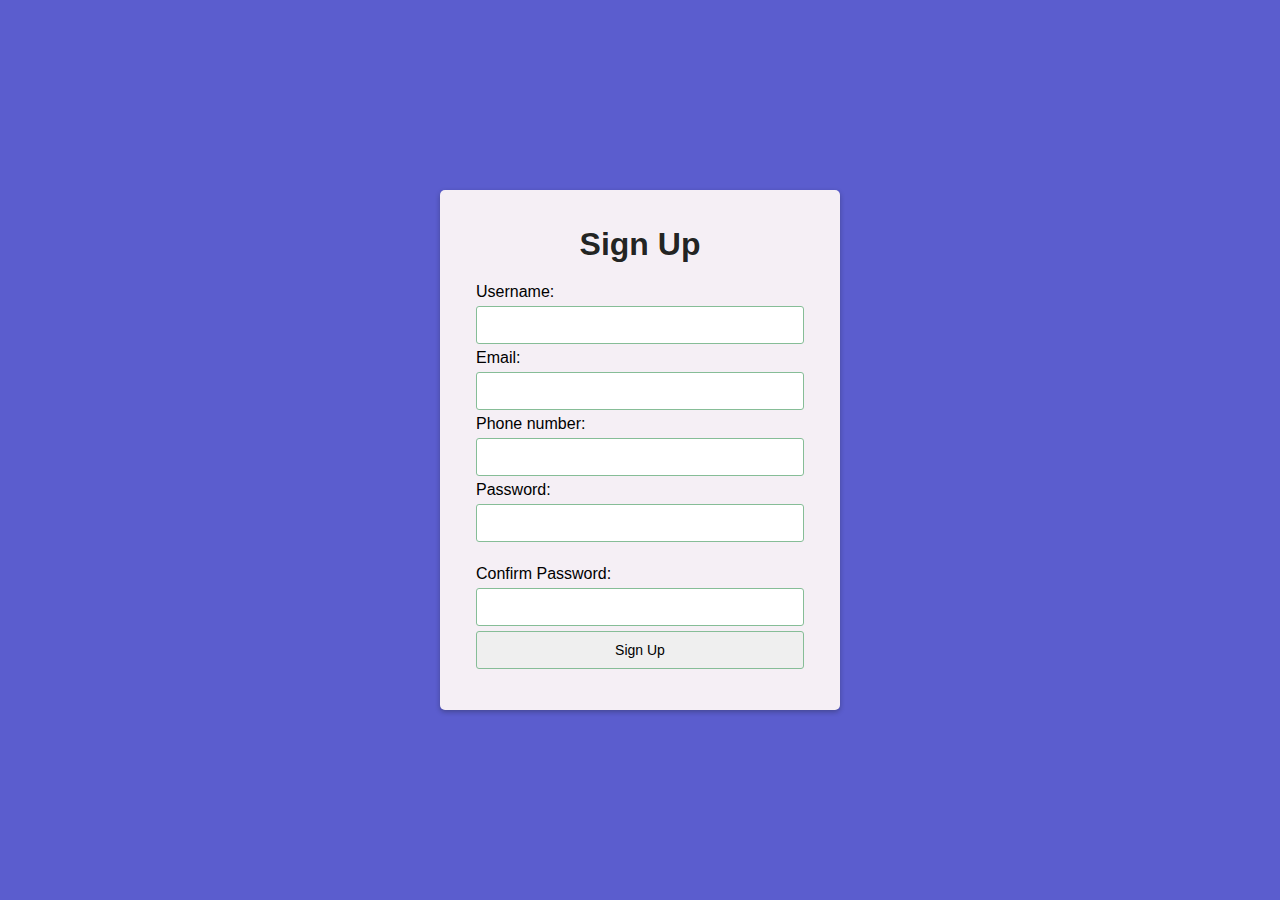
<file: accnt.html>
<!DOCTYPE html>
<html>
<head>
    <title>Sign Up</title>
    <link rel="stylesheet" href="form.css">
   
    <link rel="stylesheet" href="https://cdnjs.cloudflare.com/ajax/libs/font-awesome/5.15.3/css/all.min.css"/>
    
</head>
<body>
    
   
    <div class="container">
        <form  id="signup" class="form" >
            <h1>Sign Up</h1>
            <div class="form-field">
                <label for="username">Username:</label>
                <input type="text" name="username" id="username" autocomplete="off" >
                <small></small>
            </div>

            <div class="form-field">
                <label for="email">Email:</label>
                <input type="text" name="email" id="email" autocomplete="off" >
                <small></small>
            </div>

            <div class="form-field">
                <label for="phone">Phone number:</label>
                <input type="" name="number" id="phone" autocomplete="off">
                <small></small>
            </div>

            <div class="form-field">
                <label for="password">Password:</label>
                <input type="password" name="password" id="password" autocomplete="off" onkeyup="trigger()" >
                <small></small>
            </div>
            <div class="indicator">
                <span class="weak"></span>
                <span class="medium"></span>
                <span class="strong"></span>
             </div>
             <div class="text"></div>
<br>

            <div class="form-field">
                <label for="confirm-password">Confirm Password:</label>
                <input type="password" name="confirm-password" id="confirm-password" autocomplete="off" >
                <small></small>
            </div>

            <div class="form-field">
                <input type="submit" value="Sign Up"  >
            </div>

        </form>
    </div>

<script src="form.js"></script>

</body>
</html>
</file>
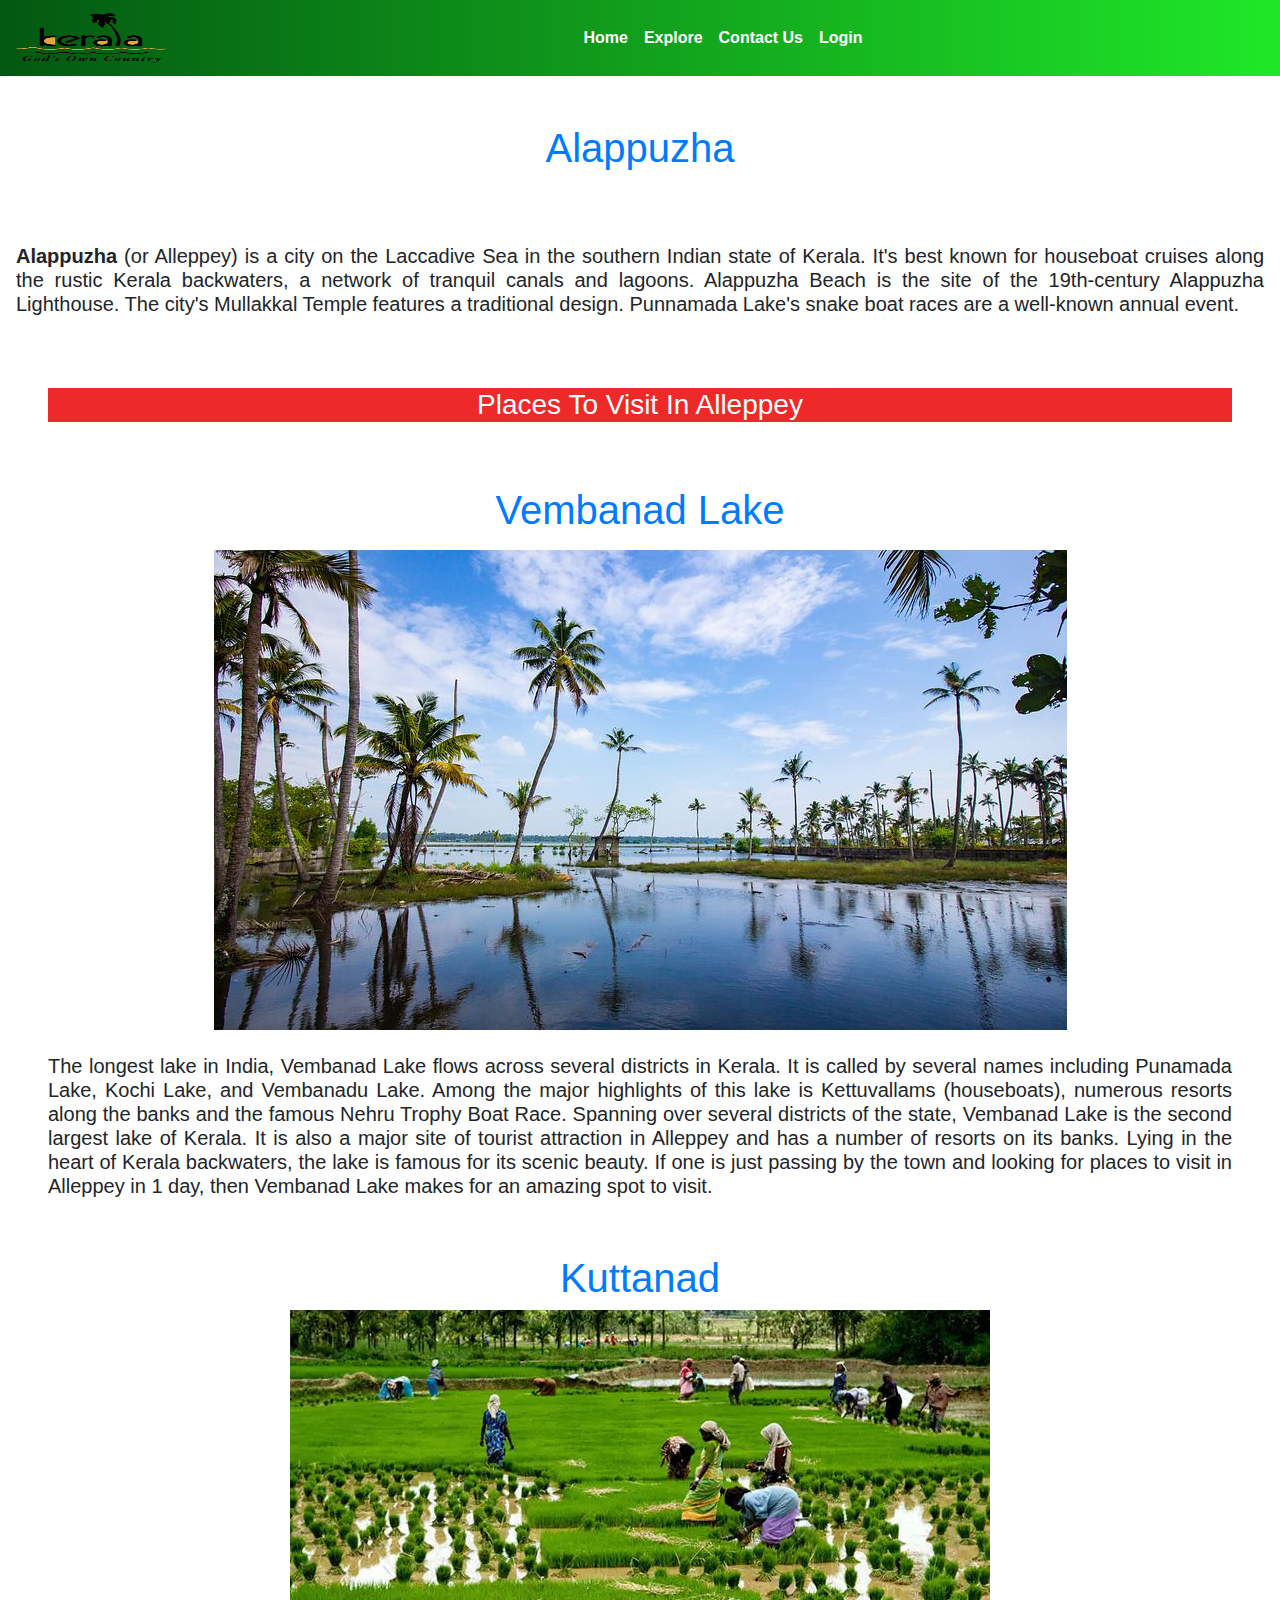
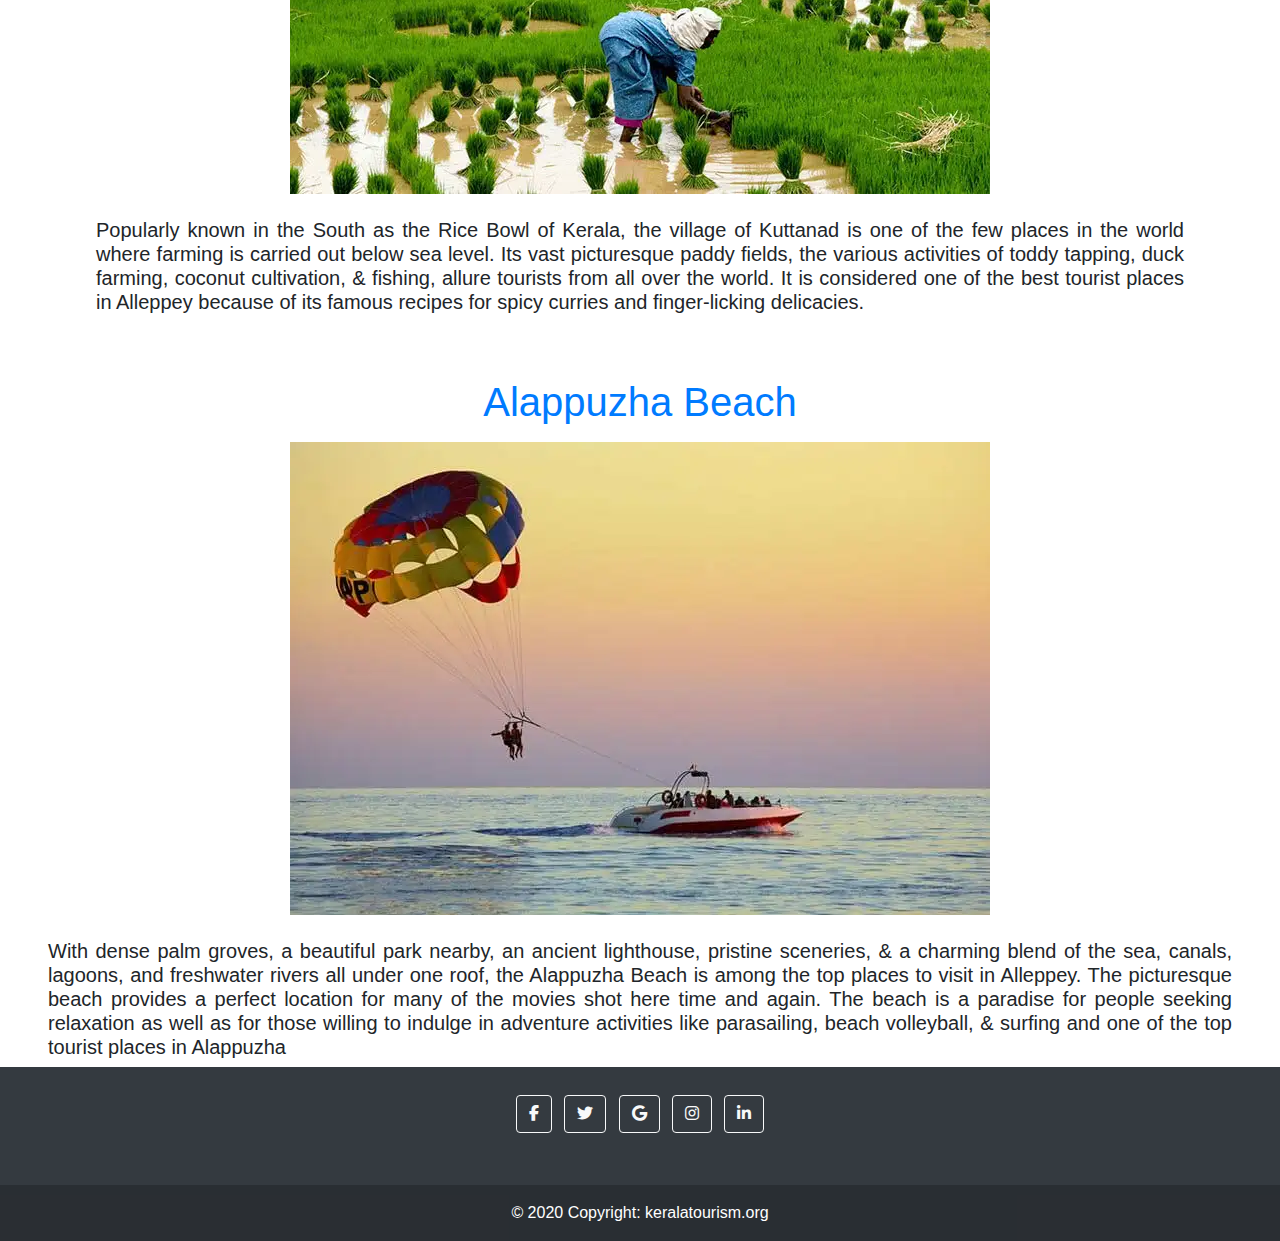
<file: alappy.html>
<!DOCTYPE html>
<html lang="en">
<head>
    <meta charset="UTF-8">
    <meta http-equiv="X-UA-Compatible" content="IE=edge">
    <meta name="viewport" content="width=device-width, initial-scale=1.0">
    <title>Alappuzha</title>
    <link rel="stylesheet" href="https://cdnjs.cloudflare.com/ajax/libs/font-awesome/4.7.0/css/font-awesome.min.css">
  <script src="https://cdn.jsdelivr.net/npm/jquery@3.5.1/dist/jquery.slim.min.js" integrity="sha384-DfXdz2htPH0lsSSs5nCTpuj/zy4C+OGpamoFVy38MVBnE+IbbVYUew+OrCXaRkfj" crossorigin="anonymous"></script>
<script src="https://cdn.jsdelivr.net/npm/popper.js@1.16.1/dist/umd/popper.min.js" integrity="sha384-9/reFTGAW83EW2RDu2S0VKaIzap3H66lZH81PoYlFhbGU+6BZp6G7niu735Sk7lN" crossorigin="anonymous"></script>
<script src="https://cdn.jsdelivr.net/npm/bootstrap@4.6.1/dist/js/bootstrap.min.js" integrity="sha384-VHvPCCyXqtD5DqJeNxl2dtTyhF78xXNXdkwX1CZeRusQfRKp+tA7hAShOK/B/fQ2" crossorigin="anonymous"></script>
  <link rel="stylesheet" href="bootstrap.min.css">
  <link rel="stylesheet" href="style.css">
 <link rel="stylesheet" href=" https://cdnjs.cloudflare.com/ajax/libs/font-awesome/6.1.1/css/all.min.css">
</head>
<body>
    <nav class="navbar  navbar-expand-lg " >
        <a class="navbar-brand" href="#"><img src="clipart3633277.png" width="150px" height="50px" alt=""></a>
        <button class="navbar-toggler" type="button" data-toggle="collapse" data-target="#navbarNavAltMarkup" aria-controls="navbarNavAltMarkup" aria-expanded="true" aria-label="Toggle navigation">
          <span class="navbar-toggler-icon"></span>
        </button>
        <div class="collapse navbar-collapse" id="navbarNavAltMarkup">
          <div class="navbar-nav mx-auto">
            <a class="nav-link active font-weight-bold text-white" href="index.html">Home <span class="sr-only">(current)</span></a>
            <a class="nav-link font-weight-bold text-white" href="ex.html">Explore</a>
            <a class="nav-link  font-weight-bold text-white" href="#cot">Contact Us</a>
            <a class="nav-link  font-weight-bold text-white" href="login.html" >Login</a>
            
  
          </div>
        </div>
        </a>
       
      </nav>
      <div class="p-5">
        <h1 class="text-primary text-center" >
Alappuzha
        </h1>
    </div>
    
    <h5 class="text-justify p-3"><b>Alappuzha </b> (or Alleppey) is a city on the Laccadive Sea in the southern Indian state of Kerala. It's best known for houseboat cruises along the rustic Kerala backwaters, a network of tranquil canals and lagoons. Alappuzha Beach is the site of the 19th-century Alappuzha Lighthouse. The city's Mullakkal Temple features a traditional design. Punnamada Lake's snake boat races are a well-known annual event.
    </h5>
    <div class="p-5">
        <h3 class="text-white text-center" style="background-color: rgb(238, 41, 41);">
            Places To Visit In Alleppey
        </h3>
    </div>
    <div class="p-2">
        <h1 class="text-primary text-center" >
            Vembanad Lake
        </h1>
    </div>
    <img src="river-5953659__480.jpg" class="mx-auto d-block pb-4">
    <h5 class="text-justify pl-5 pr-5">The longest lake in India, Vembanad Lake flows across several districts in Kerala. It is called by several names including Punamada Lake, Kochi Lake, and Vembanadu Lake. Among the major highlights of this lake is Kettuvallams (houseboats), numerous resorts along the banks and the famous Nehru Trophy Boat Race.
        Spanning over several districts of the state, Vembanad Lake is the second largest lake of Kerala. It is also a major site of tourist attraction in Alleppey and has a number of resorts on its banks. Lying in the heart of Kerala backwaters, the lake is famous for its scenic beauty. If one is just passing by the town and looking for places to visit in Alleppey in 1 day, then Vembanad Lake makes for an amazing spot to visit.  </h5>
        <div class="p-5">
            <h1 class="text-primary text-center" >
                Kuttanad     
            </h1>
            <img src="Kuttanad-village-in-alleppey.webp" class="mx-auto d-block pb-4">
            <h5 class="text-justify pl-5 pr-5">
                Popularly known in the South as the Rice Bowl of Kerala, the village of Kuttanad is one of the few places in the world where farming is carried out below sea level. Its vast picturesque paddy fields, the various activities of toddy tapping, duck farming, coconut cultivation, & fishing, allure tourists from all over the world. It is considered one of the best tourist places in Alleppey because of its famous recipes for spicy curries and finger-licking delicacies.
            </h5>   
        </div>

        <div class="p-2">
            <h1 class="text-primary text-center" >
                Alappuzha Beach
            </h1>
        </div>   
        <img src="alappuzha-beach-in-alleppey.webp" class="mx-auto d-block pb-4"> 
        <h5 class="text-justify pl-5 pr-5">
            With dense palm groves, a beautiful park nearby, an ancient lighthouse, pristine sceneries, & a charming blend of the sea, canals, lagoons, and freshwater rivers all under one roof, the Alappuzha Beach is among the top places to visit in Alleppey. The picturesque beach provides a perfect location for many of the movies shot here time and again. The beach is a paradise for people seeking relaxation as well as for those willing to indulge in adventure activities like parasailing, beach volleyball, & surfing and one of the top tourist places in Alappuzha
        </h5> 
    </body>
    <footer class="bg-dark text-center text-white" id="cot">
        <!-- Grid container -->
        <div class="container p-4 pb-0">
          <!-- Section: Social media -->
          <section class="mb-4">
            <!-- Facebook -->
            <a class="btn btn-outline-light btn-floating m-1" href="#!" role="button"
              ><i class="fab fa-facebook-f"></i
            ></a>
      
            <!-- Twitter -->
            <a class="btn btn-outline-light btn-floating m-1" href="#!" role="button"
              ><i class="fab fa-twitter"></i
            ></a>
      
            <!-- Google -->
            <a class="btn btn-outline-light btn-floating m-1" href="#!" role="button"
              ><i class="fab fa-google"></i
            ></a>
      
            <!-- Instagram -->
            <a class="btn btn-outline-light btn-floating m-1" href="#!" role="button"
              ><i class="fab fa-instagram"></i
            ></a>
      
            <!-- Linkedin -->
            <a class="btn btn-outline-light btn-floating m-1" href="#!" role="button"
              ><i class="fab fa-linkedin-in"></i
            ></a>
      
          
           
          </section>
          <!-- Section: Social media -->
        </div>
        <!-- Grid container -->
      
        <!-- Copyright -->
        <div class="text-center p-3" style="background-color: rgba(0, 0, 0, 0.2);">
          © 2020 Copyright:
          <a class="text-white" href="#">keralatourism.org</a>
        </div>
        <!-- Copyright -->
      </footer>
</html>
</file>
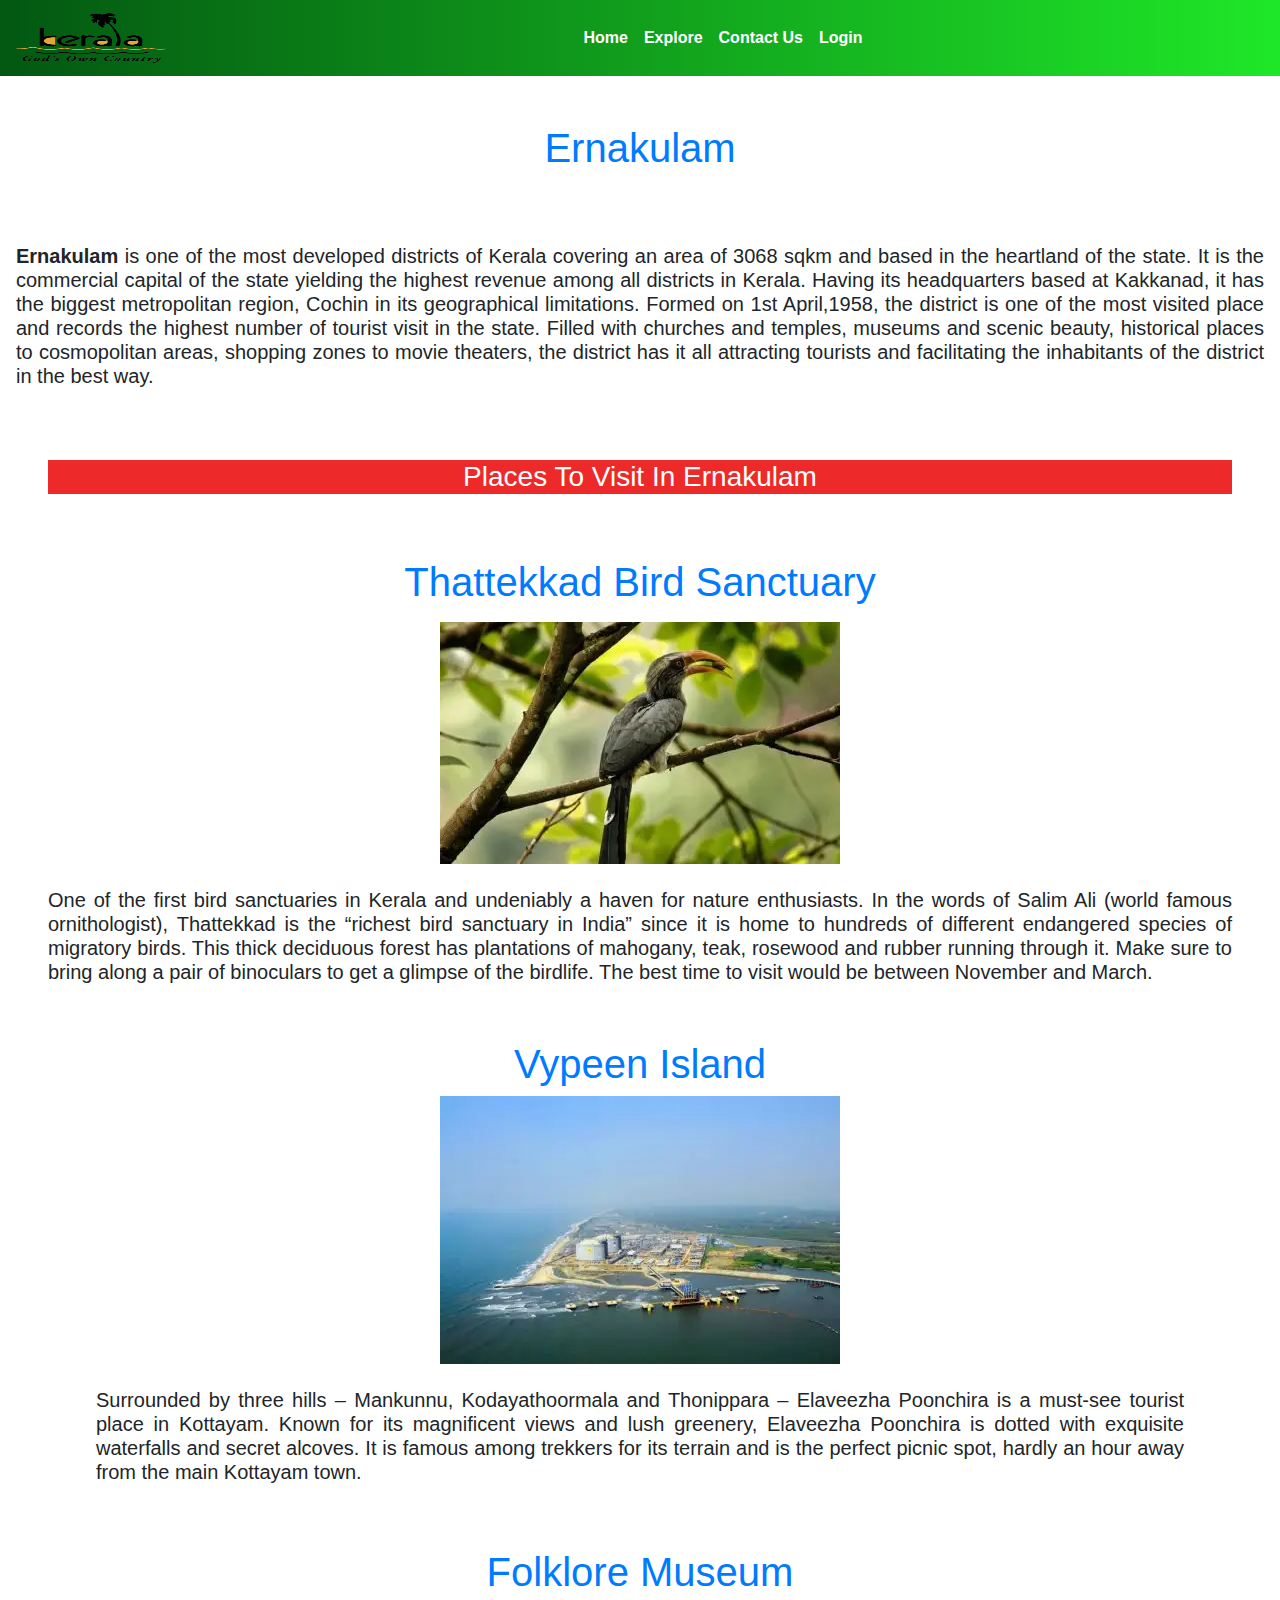
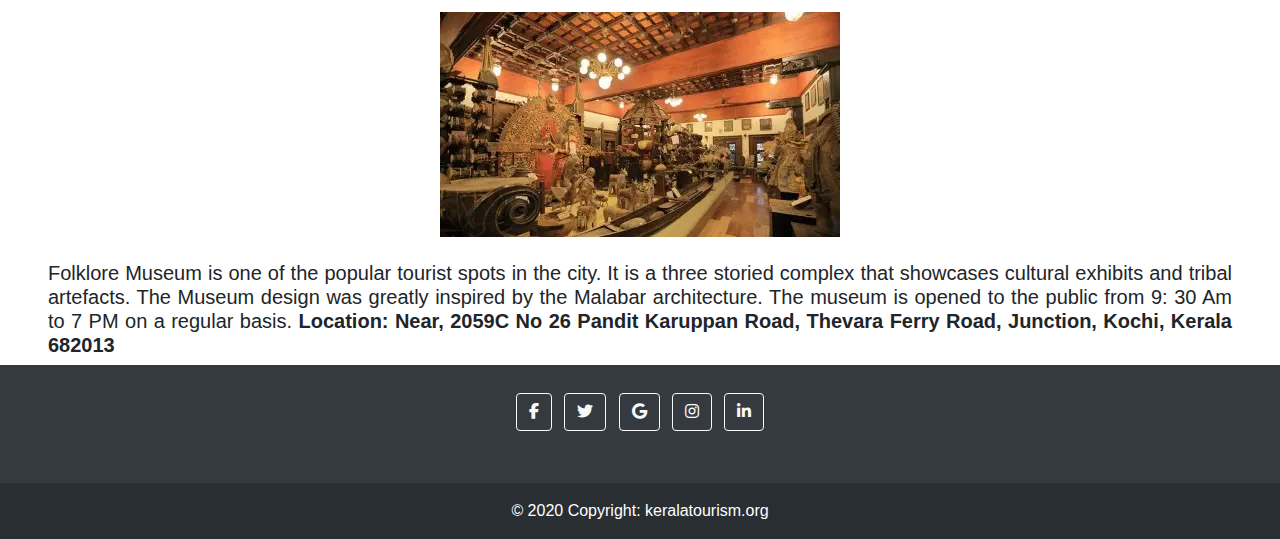
<file: ekm.html>
<!DOCTYPE html>
<html lang="en">
<head>
    <meta charset="UTF-8">
    <meta http-equiv="X-UA-Compatible" content="IE=edge">
    <meta name="viewport" content="width=device-width, initial-scale=1.0">
    <title>Kerala Tourism</title>
    <link rel="stylesheet" href="https://cdnjs.cloudflare.com/ajax/libs/font-awesome/4.7.0/css/font-awesome.min.css">
  <script src="https://cdn.jsdelivr.net/npm/jquery@3.5.1/dist/jquery.slim.min.js" integrity="sha384-DfXdz2htPH0lsSSs5nCTpuj/zy4C+OGpamoFVy38MVBnE+IbbVYUew+OrCXaRkfj" crossorigin="anonymous"></script>
<script src="https://cdn.jsdelivr.net/npm/popper.js@1.16.1/dist/umd/popper.min.js" integrity="sha384-9/reFTGAW83EW2RDu2S0VKaIzap3H66lZH81PoYlFhbGU+6BZp6G7niu735Sk7lN" crossorigin="anonymous"></script>
<script src="https://cdn.jsdelivr.net/npm/bootstrap@4.6.1/dist/js/bootstrap.min.js" integrity="sha384-VHvPCCyXqtD5DqJeNxl2dtTyhF78xXNXdkwX1CZeRusQfRKp+tA7hAShOK/B/fQ2" crossorigin="anonymous"></script>
  <link rel="stylesheet" href="bootstrap.min.css">
  <link rel="stylesheet" href="style.css">
 <link rel="stylesheet" href=" https://cdnjs.cloudflare.com/ajax/libs/font-awesome/6.1.1/css/all.min.css">
</head>
<body>
    <nav class="navbar  navbar-expand-lg " >
        <a class="navbar-brand" href="#"><img src="clipart3633277.png" width="150px" height="50px" alt=""></a>
        <button class="navbar-toggler" type="button" data-toggle="collapse" data-target="#navbarNavAltMarkup" aria-controls="navbarNavAltMarkup" aria-expanded="true" aria-label="Toggle navigation">
          <span class="navbar-toggler-icon"></span>
        </button>
        <div class="collapse navbar-collapse" id="navbarNavAltMarkup">
          <div class="navbar-nav mx-auto">
            <a class="nav-link active font-weight-bold text-white" href="index.html">Home <span class="sr-only">(current)</span></a>
            <a class="nav-link font-weight-bold text-white" href="ex.html">Explore</a>
            <a class="nav-link  font-weight-bold text-white" href="#cot">Contact Us</a>
            <a class="nav-link  font-weight-bold text-white" href="login.html" >Login</a>
            
  
          </div>
        </div>
        </a>
       
      </nav>
      <div class="p-5">
        <h1 class="text-primary text-center" >
            Ernakulam
        </h1>
    </div>
    
    <h5 class="text-justify p-3"> <b>Ernakulam </b> is one of the most developed districts of Kerala covering an area of 3068 sqkm and based in the heartland of the state. It is the commercial capital of the state yielding the highest revenue among all districts in Kerala. Having its headquarters based at Kakkanad, it has the biggest metropolitan region, Cochin in its geographical limitations. Formed on 1st April,1958, the district is one of the most visited place and records the highest number of tourist visit in the state. Filled with churches and temples, museums and scenic beauty, historical places to cosmopolitan areas, shopping zones to movie theaters, the district has it all attracting tourists and facilitating the inhabitants of the district in the best way.
    </h5>
    <div class="p-5">
        <h3 class="text-white text-center" style="background-color: rgb(238, 41, 41);">
            Places To Visit In  Ernakulam
        </h3>
    </div>
    <div class="p-2">
        <h1 class="text-primary text-center" >
            Thattekkad Bird Sanctuary
        </h1>
    </div>
    <img src="Thattekkad-Bird-Sanctuary-kb6592-400x242.webp" class="mx-auto d-block pb-4">
    <h5 class="text-justify pl-5 pr-5">  One of the first bird sanctuaries in Kerala and undeniably a haven for nature enthusiasts. In the words of Salim Ali (world famous ornithologist), Thattekkad is the “richest bird sanctuary in India” since it is home to hundreds of different endangered species of migratory birds. This thick deciduous forest has plantations of mahogany, teak, rosewood and rubber running through it. Make sure to bring along a pair of binoculars to get a glimpse of the birdlife. The best time to visit would be between November and March. </h5>
        <div class="p-5">
            <h1 class="text-primary text-center" >
                Vypeen Island    
            </h1>
            <img src="Vypeen-Island-kb6592-400x268.webp" class="mx-auto d-block pb-4">
            <h5 class="text-justify pl-5 pr-5">
                Surrounded by three hills – Mankunnu, Kodayathoormala and Thonippara – Elaveezha Poonchira is a must-see tourist place in Kottayam. Known for its magnificent views and lush greenery, Elaveezha Poonchira is dotted with exquisite waterfalls and secret alcoves. It is famous among trekkers for its terrain and is the perfect picnic spot, hardly an hour away from the main Kottayam town.
            </h5>   
        </div>

        <div class="p-2">
            <h1 class="text-primary text-center" >
                Folklore Museum
            </h1>
        </div>   
        <img src="Folklore-Museum-kb6592-400x225.webp" class="mx-auto d-block pb-4"> 
        <h5 class="text-justify pl-5 pr-5">
            Folklore Museum is one of the popular tourist spots in the city. It is a three storied complex that showcases cultural exhibits and tribal artefacts. The Museum design was greatly inspired by the Malabar architecture. The museum is opened to the public from 9: 30 Am to 7 PM on a regular basis.<b> Location: Near, 2059C No 26 Pandit Karuppan Road, Thevara Ferry Road, Junction, Kochi, Kerala 682013 </b>
        </h5> 
    </body>
    <footer class="bg-dark text-center text-white" id="cot">
        <!-- Grid container -->
        <div class="container p-4 pb-0">
          <!-- Section: Social media -->
          <section class="mb-4">
            <!-- Facebook -->
            <a class="btn btn-outline-light btn-floating m-1" href="#!" role="button"
              ><i class="fab fa-facebook-f"></i
            ></a>
      
            <!-- Twitter -->
            <a class="btn btn-outline-light btn-floating m-1" href="#!" role="button"
              ><i class="fab fa-twitter"></i
            ></a>
      
            <!-- Google -->
            <a class="btn btn-outline-light btn-floating m-1" href="#!" role="button"
              ><i class="fab fa-google"></i
            ></a>
      
            <!-- Instagram -->
            <a class="btn btn-outline-light btn-floating m-1" href="#!" role="button"
              ><i class="fab fa-instagram"></i
            ></a>
      
            <!-- Linkedin -->
            <a class="btn btn-outline-light btn-floating m-1" href="#!" role="button"
              ><i class="fab fa-linkedin-in"></i
            ></a>
      
          
           
          </section>
          <!-- Section: Social media -->
        </div>
        <!-- Grid container -->
      
        <!-- Copyright -->
        <div class="text-center p-3" style="background-color: rgba(0, 0, 0, 0.2);">
          © 2020 Copyright:
          <a class="text-white" href="#">keralatourism.org</a>
        </div>
        <!-- Copyright -->
      </footer>
</html>
</file>
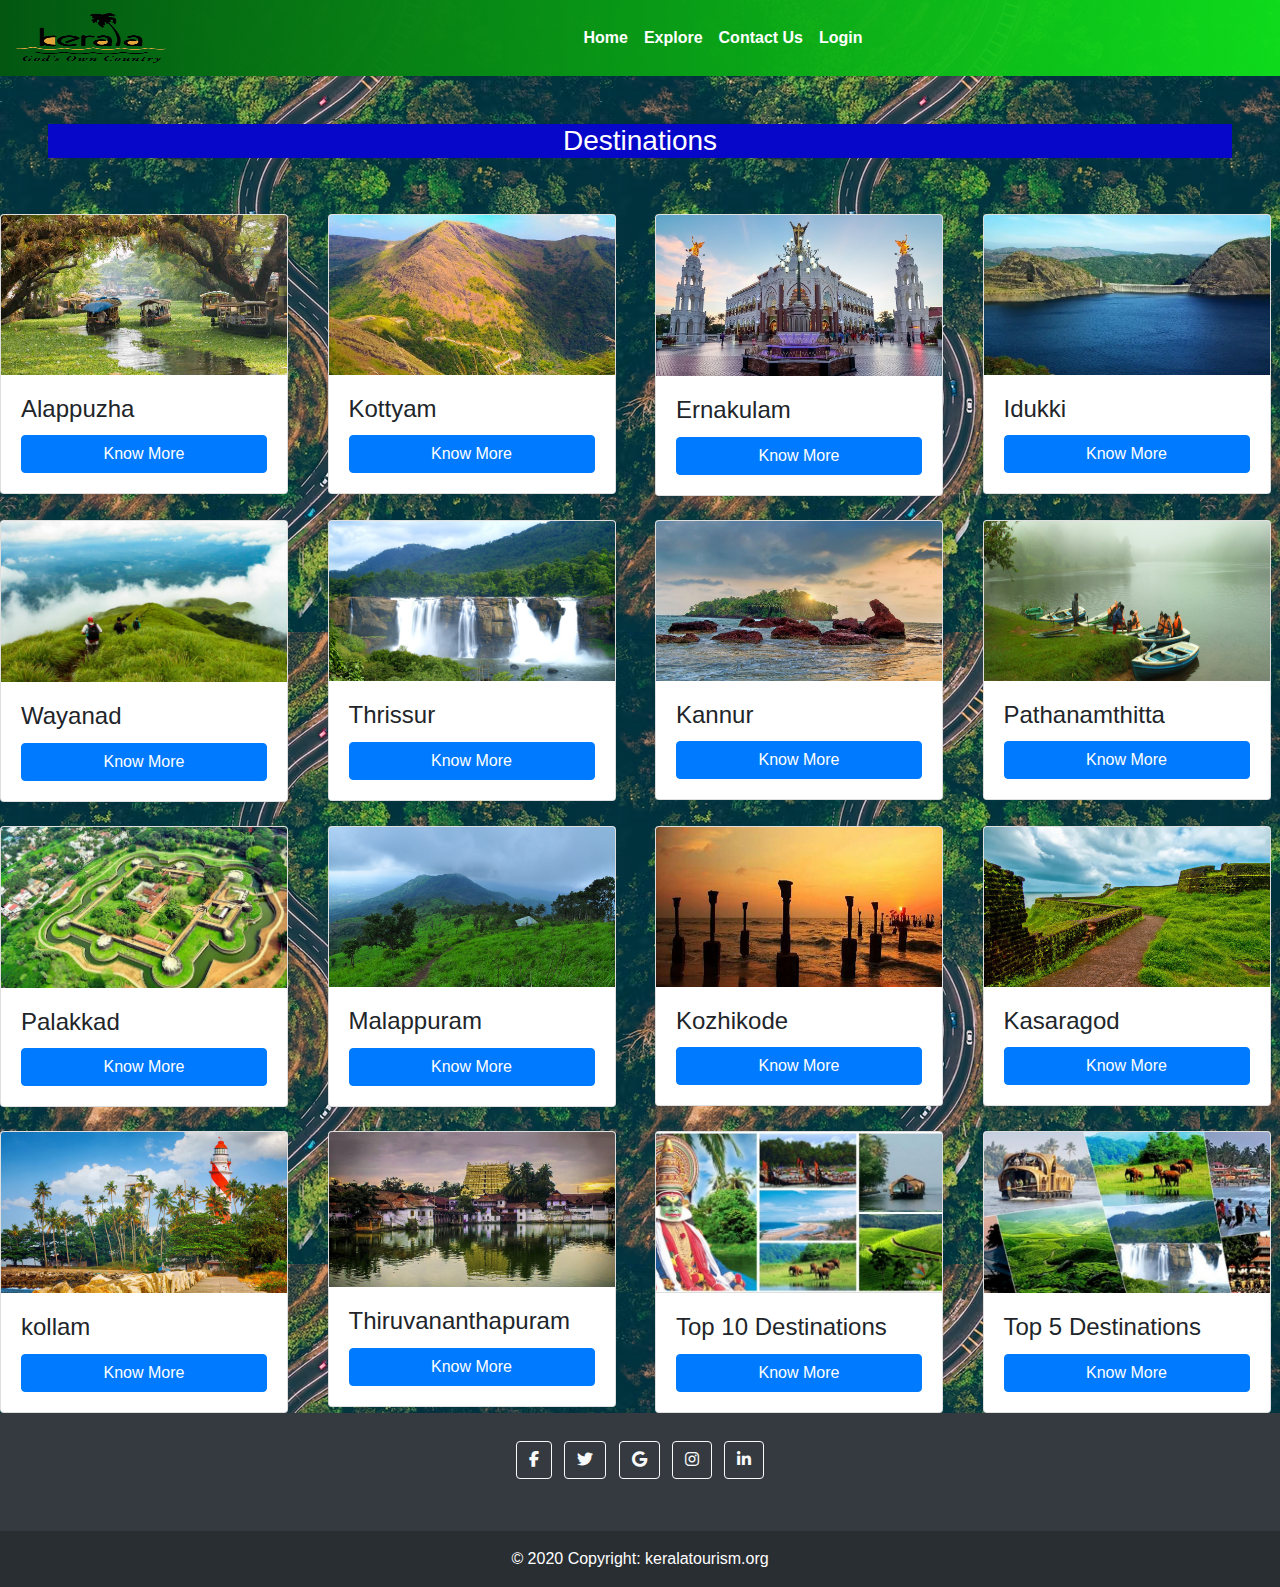
<file: ex.html>
<!DOCTYPE html>
<html lang="en">
<head>
    <meta charset="UTF-8">
    <meta http-equiv="X-UA-Compatible" content="IE=edge">
    <meta name="viewport" content="width=device-width, initial-scale=1.0">
    <title>Kerala Tourism</title>
    <link rel="stylesheet" href="https://cdnjs.cloudflare.com/ajax/libs/font-awesome/4.7.0/css/font-awesome.min.css">
  <script src="https://cdn.jsdelivr.net/npm/jquery@3.5.1/dist/jquery.slim.min.js" integrity="sha384-DfXdz2htPH0lsSSs5nCTpuj/zy4C+OGpamoFVy38MVBnE+IbbVYUew+OrCXaRkfj" crossorigin="anonymous"></script>
<script src="https://cdn.jsdelivr.net/npm/popper.js@1.16.1/dist/umd/popper.min.js" integrity="sha384-9/reFTGAW83EW2RDu2S0VKaIzap3H66lZH81PoYlFhbGU+6BZp6G7niu735Sk7lN" crossorigin="anonymous"></script>
<script src="https://cdn.jsdelivr.net/npm/bootstrap@4.6.1/dist/js/bootstrap.min.js" integrity="sha384-VHvPCCyXqtD5DqJeNxl2dtTyhF78xXNXdkwX1CZeRusQfRKp+tA7hAShOK/B/fQ2" crossorigin="anonymous"></script>
  <link rel="stylesheet" href="bootstrap.min.css">
  <link rel="stylesheet" href="style.css">
 <link rel="stylesheet" href=" https://cdnjs.cloudflare.com/ajax/libs/font-awesome/6.1.1/css/all.min.css">
</head>
<body background="sho.avif">

    <nav class="navbar  navbar-expand-lg " >
        <a class="navbar-brand" href="#"><img src="clipart3633277.png" width="150px" height="50px" alt=""></a>
        <button class="navbar-toggler" type="button" data-toggle="collapse" data-target="#navbarNavAltMarkup" aria-controls="navbarNavAltMarkup" aria-expanded="true" aria-label="Toggle navigation">
          <span class="navbar-toggler-icon"></span>
        </button>
        <div class="collapse navbar-collapse" id="navbarNavAltMarkup">
          <div class="navbar-nav mx-auto">
            <a class="nav-link active font-weight-bold text-white" href="index.html">Home <span class="sr-only">(current)</span></a>
            <a class="nav-link font-weight-bold text-white" href="#">Explore</a>
            <a class="nav-link  font-weight-bold text-white" href="#cot">Contact Us</a>
            <a class="nav-link  font-weight-bold text-white" href="login.html" >Login</a>
            
  
          </div>
        </div>
        </a>
       
      </nav> 
      <div class="p-5">
          <h3 class="text-white text-center" style="background-color: rgb(7, 7, 201);">
Destinations
          </h3>
      </div>
      <div class="row">
      <div class="col-md-3">
          
      <div class="card" style="width: 18rem;">
        <img class="card-img-top" src="alp1.jpeg" alt="Card image cap"  style="height:10em">
        <div class="card-body">
          <h4 class="card-title">Alappuzha</h4>
          
          <a href="alappy.html" class="btn btn-primary btn-block">Know More</a>
        </div>
      </div>
    </div>
<div class="col-md-3">
      <div class="card" style="width: 18rem;">
        <img class="card-img-top" src="at-illikkal-kallu-top.jpg" alt="Card image cap" style="height:10em">
        <div class="card-body">
          <h4 class="card-title">Kottyam</h4>
          
          <a href="ktm.html" class="btn btn-primary btn-block">Know More</a>
        </div>
      </div> 
    </div>


<div class="col-md-3">
    <div class="card" style="width: 18rem;">
      <img class="card-img-top" src="2018041632-olw9opq23rz82m2chngmhen0v7ob3ajairi49m822y.jpg" alt="Card image cap"> 
      <div class="card-body">
        <h4 class="card-title">Ernakulam</h4>
        
        <a href="ekm.html" class="btn btn-primary btn-block">Know More</a>
      </div>
    </div> 
  </div>
  <div class="col-md-3">
    <div class="card" style="width: 18rem;">
      <img class="card-img-top" src="idukki.webp" alt="Card image cap"  style="height:10em" > 
      <div class="card-body">
        <h4 class="card-title">Idukki</h4>
        
        <a href="idukki.html" class="btn btn-primary btn-block">Know More</a>
      </div>
    </div> 
  </div>
</div>
  <div class="row pt-4">
  <div class="col-md-3">
    <div class="card" style="width: 18rem;">
      <img class="card-img-top" src="Chembra-Peak.webp" alt="Card image cap"> 
      <div class="card-body">
        <h4 class="card-title">Wayanad</h4>
        
        <a href="waynad.html" class="btn btn-primary btn-block">Know More</a>
      </div>
    </div> 
  </div>
  <div class="col-md-3">
    <div class="card" style="width: 18rem;">
      <img class="card-img-top" src="athirappalli_and_vazhachal_waterfalls_thrissur20131031102422_79_1.jpg" alt="Card image cap"> 
      <div class="card-body">
        <h4 class="card-title">Thrissur</h4>
        
        <a href="#" class="btn btn-primary btn-block">Know More</a>
      </div>
    </div> 
  </div>
  <div class="col-md-3">
    <div class="card" style="width: 18rem;">
      <img class="card-img-top" src="kannur.jpg" alt="Card image cap"  style="height:10em"> 
      <div class="card-body">
        <h4 class="card-title">Kannur</h4>
        
        <a href="#" class="btn btn-primary btn-block">Know More</a>
      </div>
    </div> 
  </div>
  <div class="col-md-3">
    <div class="card" style="width: 18rem;">
      <img class="card-img-top" src="main-flash-02.jpg" alt="Card image cap"  style="height:10em"> 
      <div class="card-body">
        <h4 class="card-title">Pathanamthitta</h4>
        
        <a href="#" class="btn btn-primary btn-block">Know More</a>
      </div>
    </div> 
  </div>
</div> 
<div class="row pt-4 ">
  <div class="col-md-3">
    <div class="card" style="width: 18rem;">
      <img class="card-img-top" src="Best-Places-to-Visit-in-Palakkad-Kerala.jpg" alt="Card image cap"> 
      <div class="card-body">
        <h4 class="card-title">Palakkad</h4>
        
        <a href="#" class="btn btn-primary btn-block">Know More</a>
      </div>
    </div> 
  </div>
  <div class="col-md-3">
    <div class="card" style="width: 18rem;">
      <img class="card-img-top" src="kodikuthimala_malappuram20220207100430_1160_1.jpg" alt="Card image cap"> 
      <div class="card-body">
        <h4 class="card-title">Malappuram</h4>
        
        <a href="#" class="btn btn-primary btn-block">Know More</a>
      </div>
    </div> 
  </div>
  <div class="col-md-3">
    <div class="card" style="width: 18rem;">
      <img class="card-img-top" src="kozhi.jpg" alt="Card image cap" style="height:10em"> 
      <div class="card-body">
        <h4 class="card-title">Kozhikode</h4>
        
        <a href="#" class="btn btn-primary btn-block">Know More</a>
      </div>
    </div> 
  </div>
  <div class="col-md-3">
    <div class="card" style="width: 18rem;">
      <img class="card-img-top" src="kasar.jpg" alt="Card image cap" style="height:10em"> 
      <div class="card-body">
        <h4 class="card-title">Kasaragod</h4>
        
        <a href="#" class="btn btn-primary btn-block">Know More</a>
      </div>
    </div> 
  </div>
</div>
<div class="row pt-4 ">
  <div class="col-md-3">
    <div class="card" style="width: 18rem;">
      <img class="card-img-top" src="kollam.jpg" alt="Card image cap"> 
      <div class="card-body">
        <h4 class="card-title">kollam</h4>
        
        <a href="#" class="btn btn-primary btn-block">Know More</a>
      </div>
    </div> 
  </div>
  <div class="col-md-3">
    <div class="card" style="width: 18rem;">
      <img class="card-img-top" src="thrivan.jpg" alt="Card image cap"> 
      <div class="card-body">
        <h4 class="card-title">Thiruvananthapuram</h4>
        
        <a href="#" class="btn btn-primary btn-block">Know More</a>
      </div>
    </div> 
  </div>
  <div class="col-md-3">
    <div class="card" style="width: 18rem;">
      <img class="card-img-top" src="10.avif" alt="Card image cap"> 
      <div class="card-body">
        <h4 class="card-title">Top 10 Destinations</h4>
        
        <a href="#" class="btn btn-primary btn-block">Know More</a>
      </div>
    </div> 
  </div>
  <div class="col-md-3">
    <div class="card" style="width: 18rem;">
      <img class="card-img-top" src="Kerala_Main-730x410.jpg" alt="Card image cap"> 
      <div class="card-body">
        <h4 class="card-title">Top 5 Destinations</h4>
        
        <a href="#" class="btn btn-primary btn-block">Know More</a>
      </div>
    </div> 
  </div>

</div>




</body>
<footer class="bg-dark text-center text-white" id="cot">
  <!-- Grid container -->
  <div class="container p-4 pb-0">
    <!-- Section: Social media -->
    <section class="mb-4">
      <!-- Facebook -->
      <a class="btn btn-outline-light btn-floating m-1" href="#!" role="button"
        ><i class="fab fa-facebook-f"></i
      ></a>

      <!-- Twitter -->
      <a class="btn btn-outline-light btn-floating m-1" href="#!" role="button"
        ><i class="fab fa-twitter"></i
      ></a>

      <!-- Google -->
      <a class="btn btn-outline-light btn-floating m-1" href="#!" role="button"
        ><i class="fab fa-google"></i
      ></a>

      <!-- Instagram -->
      <a class="btn btn-outline-light btn-floating m-1" href="#!" role="button"
        ><i class="fab fa-instagram"></i
      ></a>

      <!-- Linkedin -->
      <a class="btn btn-outline-light btn-floating m-1" href="#!" role="button"
        ><i class="fab fa-linkedin-in"></i
      ></a>

    
     
    </section>
    <!-- Section: Social media -->
  </div>
  <!-- Grid container -->

  <!-- Copyright -->
  <div class="text-center p-3" style="background-color: rgba(0, 0, 0, 0.2);">
    © 2020 Copyright:
    <a class="text-white" href="#">keralatourism.org</a>
  </div>
  <!-- Copyright -->
</footer>
</html>
</file>
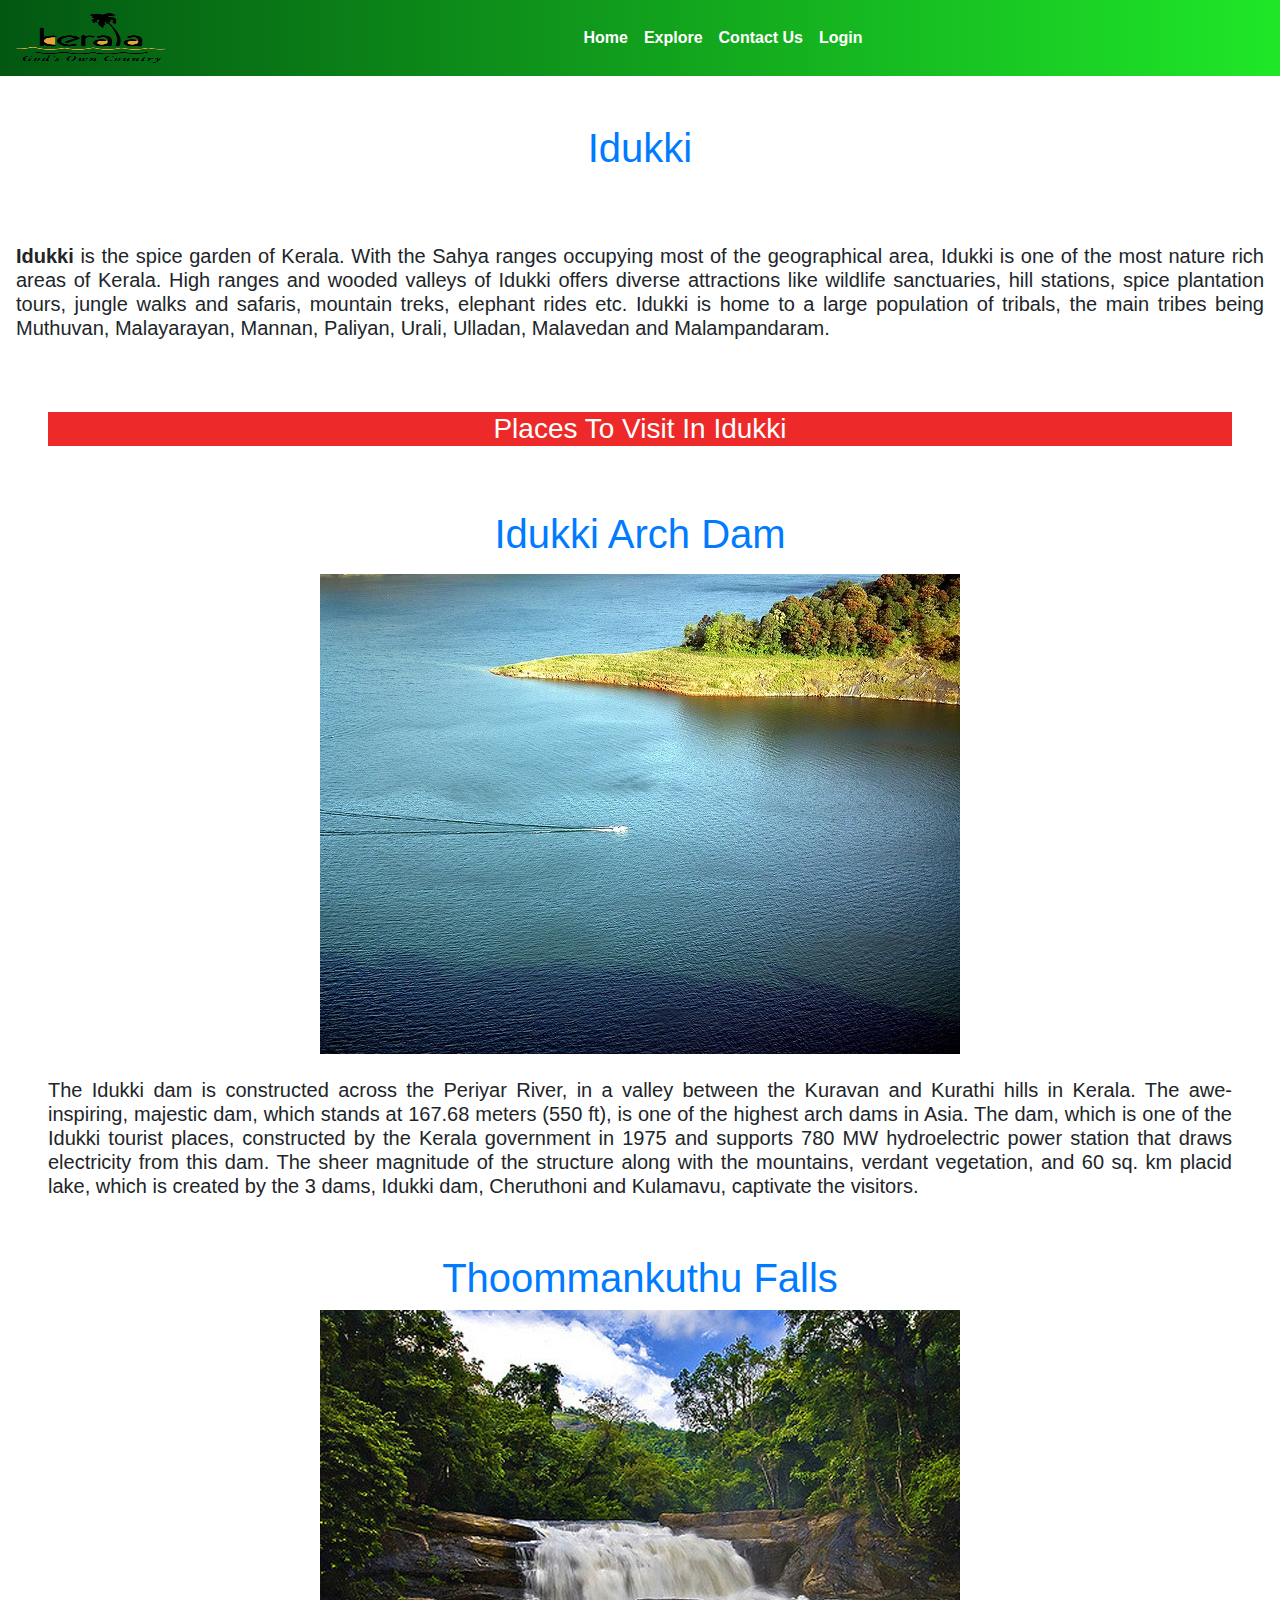
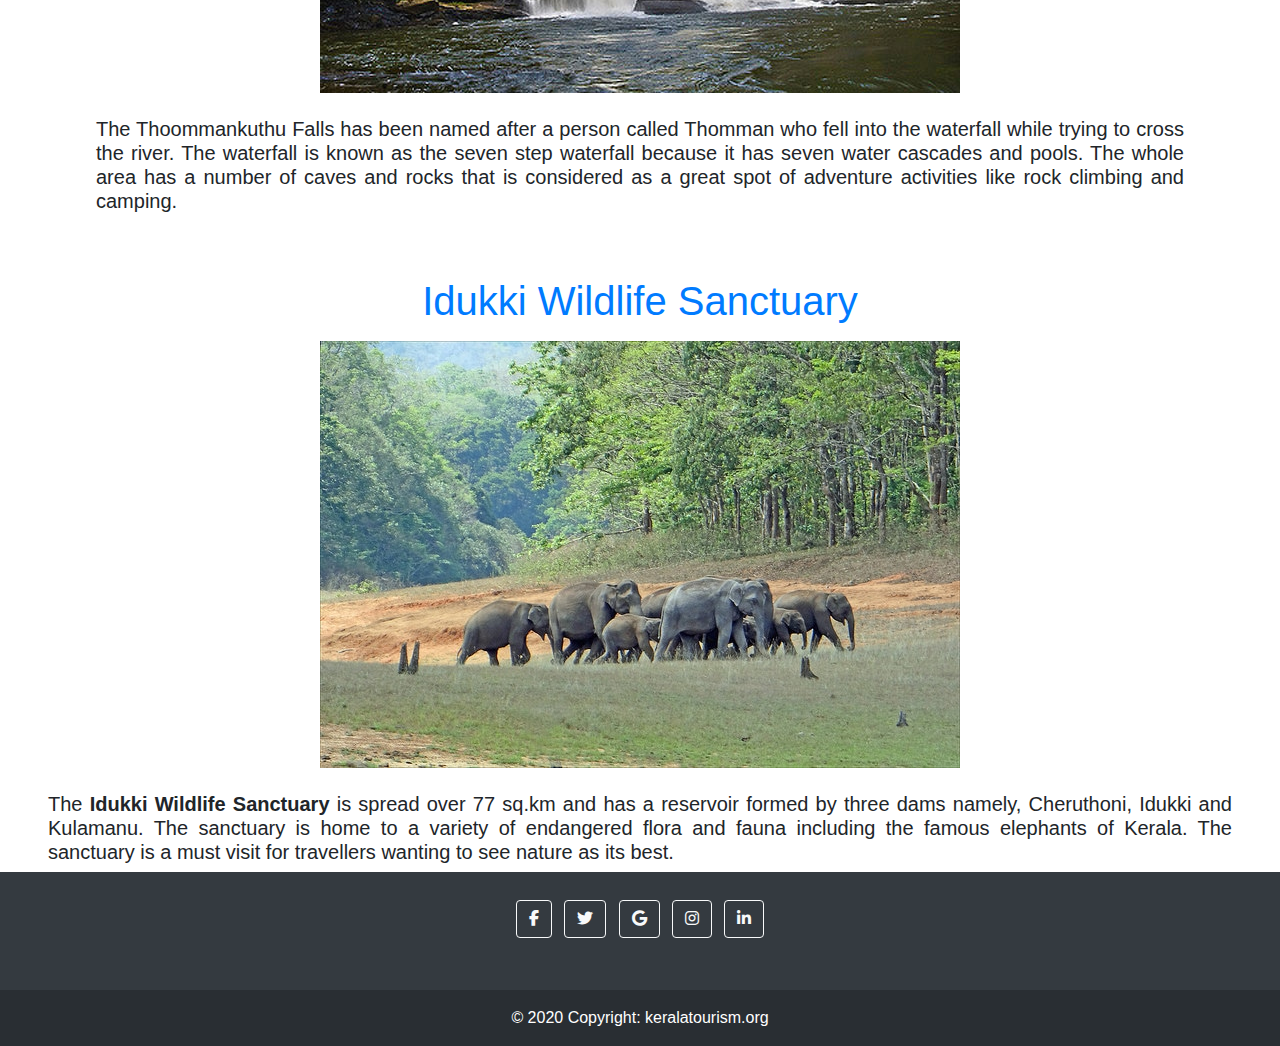
<file: idukki.html>
<!DOCTYPE html>
<html lang="en">
<head>
    <meta charset="UTF-8">
    <meta http-equiv="X-UA-Compatible" content="IE=edge">
    <meta name="viewport" content="width=device-width, initial-scale=1.0">
    <title>Idukki</title>
    <link rel="stylesheet" href="https://cdnjs.cloudflare.com/ajax/libs/font-awesome/4.7.0/css/font-awesome.min.css">
  <script src="https://cdn.jsdelivr.net/npm/jquery@3.5.1/dist/jquery.slim.min.js" integrity="sha384-DfXdz2htPH0lsSSs5nCTpuj/zy4C+OGpamoFVy38MVBnE+IbbVYUew+OrCXaRkfj" crossorigin="anonymous"></script>
<script src="https://cdn.jsdelivr.net/npm/popper.js@1.16.1/dist/umd/popper.min.js" integrity="sha384-9/reFTGAW83EW2RDu2S0VKaIzap3H66lZH81PoYlFhbGU+6BZp6G7niu735Sk7lN" crossorigin="anonymous"></script>
<script src="https://cdn.jsdelivr.net/npm/bootstrap@4.6.1/dist/js/bootstrap.min.js" integrity="sha384-VHvPCCyXqtD5DqJeNxl2dtTyhF78xXNXdkwX1CZeRusQfRKp+tA7hAShOK/B/fQ2" crossorigin="anonymous"></script>
  <link rel="stylesheet" href="bootstrap.min.css">
  <link rel="stylesheet" href="style.css">
 <link rel="stylesheet" href=" https://cdnjs.cloudflare.com/ajax/libs/font-awesome/6.1.1/css/all.min.css">
</head>
<body>
    <nav class="navbar  navbar-expand-lg " >
        <a class="navbar-brand" href="#"><img src="clipart3633277.png" width="150px" height="50px" alt=""></a>
        <button class="navbar-toggler" type="button" data-toggle="collapse" data-target="#navbarNavAltMarkup" aria-controls="navbarNavAltMarkup" aria-expanded="true" aria-label="Toggle navigation">
          <span class="navbar-toggler-icon"></span>
        </button>
        <div class="collapse navbar-collapse" id="navbarNavAltMarkup">
          <div class="navbar-nav mx-auto">
            <a class="nav-link active font-weight-bold text-white" href="index.html">Home <span class="sr-only">(current)</span></a>
            <a class="nav-link font-weight-bold text-white" href="ex.html">Explore</a>
            <a class="nav-link  font-weight-bold text-white" href="#cot">Contact Us</a>
            <a class="nav-link  font-weight-bold text-white" href="login.html" >Login</a>
            
  
          </div>
        </div>
        </a>
       
      </nav>
      <div class="p-5">
        <h1 class="text-primary text-center" >
          Idukki
        </h1>
    </div>
    
    <h5 class="text-justify p-3"> <b>Idukki</b> is the spice garden of Kerala. With the Sahya ranges occupying most of the geographical area, Idukki is one of the most nature rich areas of Kerala. High ranges and wooded valleys of Idukki offers diverse attractions like wildlife sanctuaries, hill stations, spice plantation tours, jungle walks and safaris, mountain treks, elephant rides etc.
        Idukki is home to a large population of tribals, the main tribes being Muthuvan, Malayarayan, Mannan, Paliyan, Urali, Ulladan, Malavedan and Malampandaram.
    </h5>
    <div class="p-5">
        <h3 class="text-white text-center" style="background-color: rgb(238, 41, 41);">
            Places To Visit In Idukki
        </h3>
    </div>
    <div class="p-2">
        <h1 class="text-primary text-center" >
            Idukki Arch Dam
        </h1>
    </div>
    <img src="idduki-arch-dam.jpg" class="mx-auto d-block pb-4">
    <h5 class="text-justify pl-5 pr-5"> The Idukki dam is constructed across the Periyar River, in a valley between the Kuravan and Kurathi hills in Kerala. The awe-inspiring, majestic dam, which stands at 167.68 meters (550 ft), is one of the highest arch dams in Asia. The dam, which is one of the Idukki tourist places, constructed by the Kerala government in 1975 and supports 780 MW hydroelectric power station that draws electricity from this dam.

        The sheer magnitude of the structure along with the mountains, verdant vegetation, and 60 sq. km placid lake, which is created by the 3 dams, Idukki dam, Cheruthoni and Kulamavu, captivate the visitors.
        </h5>
        <div class="p-5">
            <h1 class="text-primary text-center" >
                Thoommankuthu Falls       
            </h1>
            <img src="thoommankuthu-falls (1).jpg" class="mx-auto d-block pb-4">
            <h5 class="text-justify pl-5 pr-5">
                The Thoommankuthu Falls has been named after a person called Thomman who fell into the waterfall while trying to cross the river. The waterfall is known as the seven step waterfall because it has seven water cascades and pools. The whole area has a number of caves and rocks that is considered as a great spot of adventure activities like rock climbing and camping.
            </h5>   
        </div>

        <div class="p-2">
            <h1 class="text-primary text-center" >
                Idukki Wildlife Sanctuary
            </h1>
        </div>   
        <img src="idduki-wildlife-sanctuary.jpg" class="mx-auto d-block pb-4"> 
        <h5 class="text-justify pl-5 pr-5">
            The <b> Idukki Wildlife Sanctuary </b> is spread over 77 sq.km and has a reservoir formed by three dams namely, Cheruthoni, Idukki and Kulamanu. The sanctuary is home to a variety of endangered flora and fauna including the famous elephants of Kerala. The sanctuary is a must visit for travellers wanting to see nature as its best. 
        </h5> 
    </body>
    <footer class="bg-dark text-center text-white" id="cot">
        <!-- Grid container -->
        <div class="container p-4 pb-0">
          <!-- Section: Social media -->
          <section class="mb-4">
            <!-- Facebook -->
            <a class="btn btn-outline-light btn-floating m-1" href="#!" role="button"
              ><i class="fab fa-facebook-f"></i
            ></a>
      
            <!-- Twitter -->
            <a class="btn btn-outline-light btn-floating m-1" href="#!" role="button"
              ><i class="fab fa-twitter"></i
            ></a>
      
            <!-- Google -->
            <a class="btn btn-outline-light btn-floating m-1" href="#!" role="button"
              ><i class="fab fa-google"></i
            ></a>
      
            <!-- Instagram -->
            <a class="btn btn-outline-light btn-floating m-1" href="#!" role="button"
              ><i class="fab fa-instagram"></i
            ></a>
      
            <!-- Linkedin -->
            <a class="btn btn-outline-light btn-floating m-1" href="#!" role="button"
              ><i class="fab fa-linkedin-in"></i
            ></a>
      
          
           
          </section>
          <!-- Section: Social media -->
        </div>
        <!-- Grid container -->
      
        <!-- Copyright -->
        <div class="text-center p-3" style="background-color: rgba(0, 0, 0, 0.2);">
          © 2020 Copyright:
          <a class="text-white" href="#">keralatourism.org</a>
        </div>
        <!-- Copyright -->
      </footer>
</html>
</file>
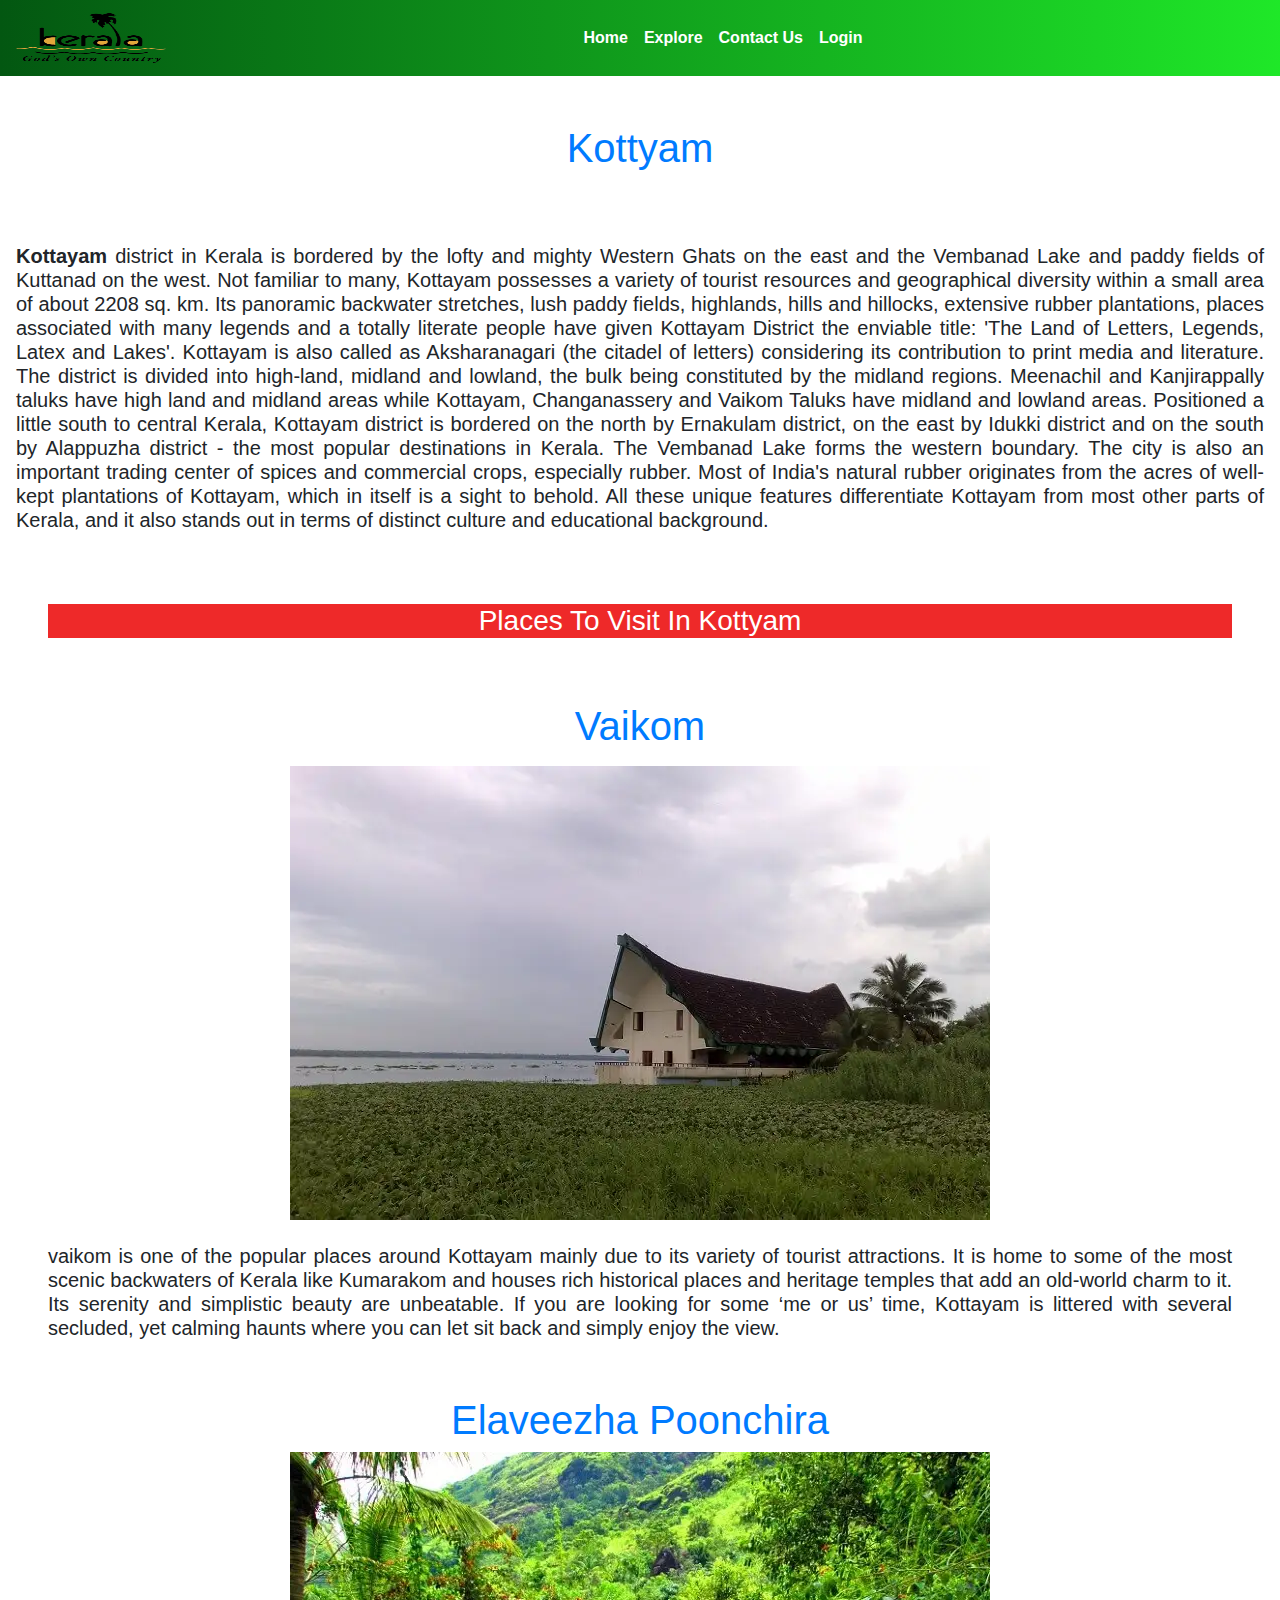
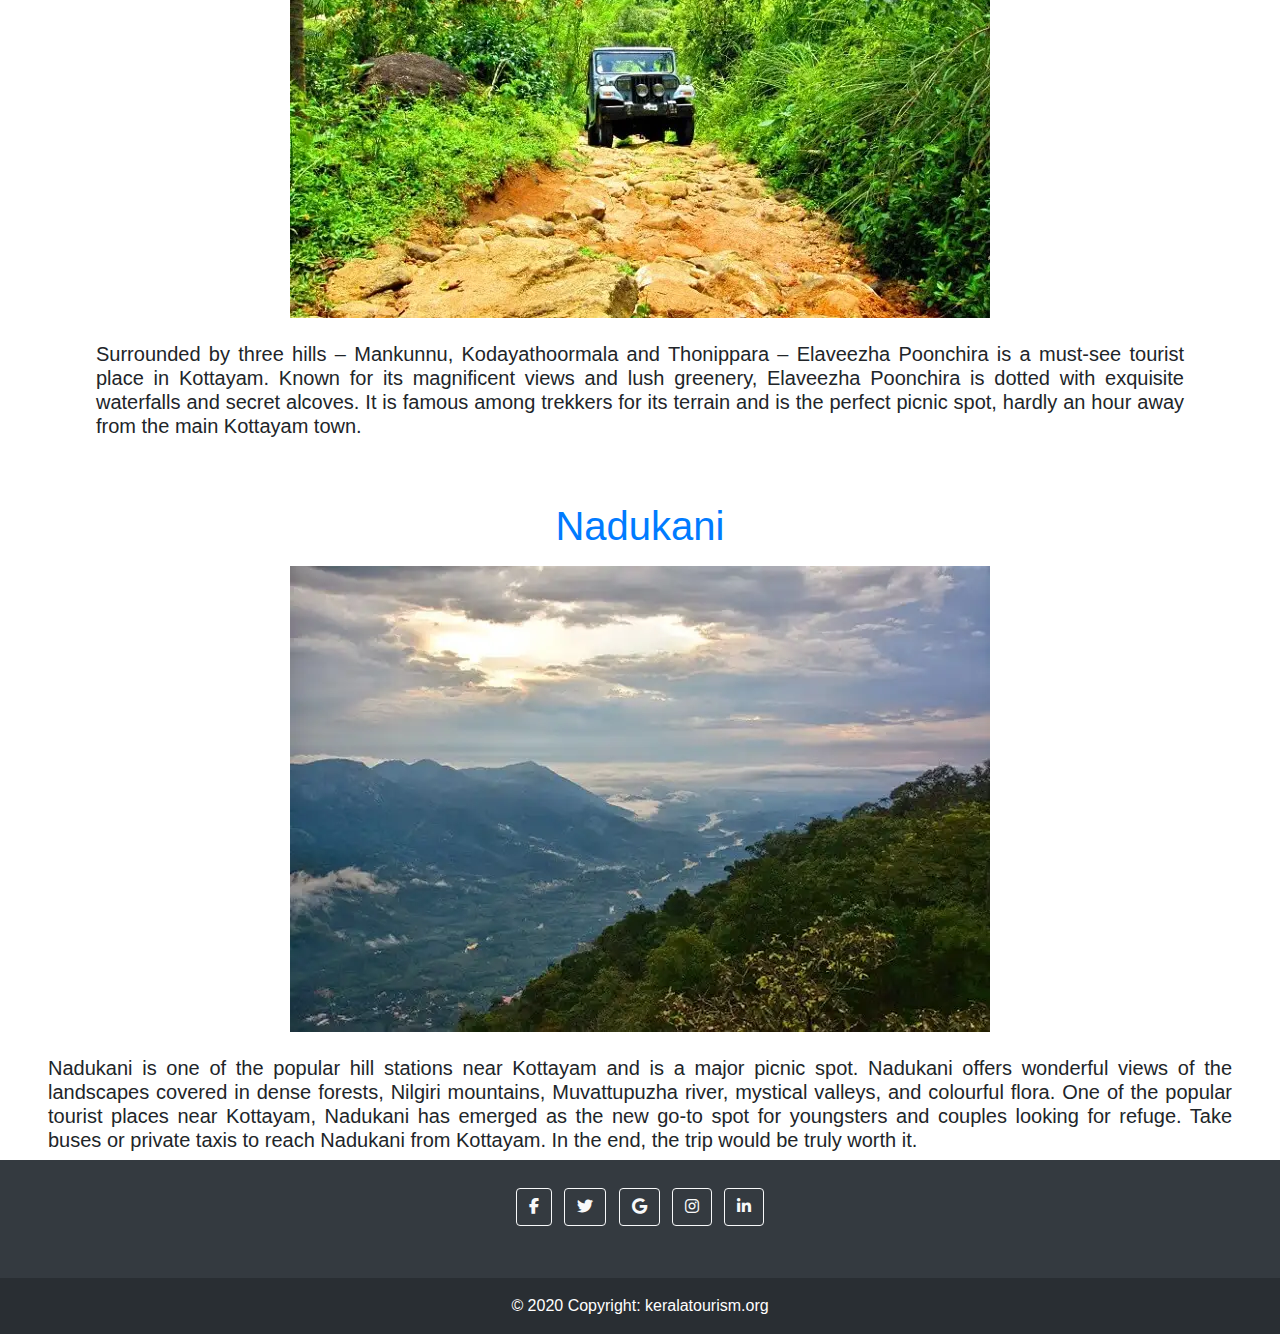
<file: ktm.html>
<!DOCTYPE html>
<html lang="en">
<head>
    <meta charset="UTF-8">
    <meta http-equiv="X-UA-Compatible" content="IE=edge">
    <meta name="viewport" content="width=device-width, initial-scale=1.0">
    <title>kottyam</title>
    <link rel="stylesheet" href="https://cdnjs.cloudflare.com/ajax/libs/font-awesome/4.7.0/css/font-awesome.min.css">
  <script src="https://cdn.jsdelivr.net/npm/jquery@3.5.1/dist/jquery.slim.min.js" integrity="sha384-DfXdz2htPH0lsSSs5nCTpuj/zy4C+OGpamoFVy38MVBnE+IbbVYUew+OrCXaRkfj" crossorigin="anonymous"></script>
<script src="https://cdn.jsdelivr.net/npm/popper.js@1.16.1/dist/umd/popper.min.js" integrity="sha384-9/reFTGAW83EW2RDu2S0VKaIzap3H66lZH81PoYlFhbGU+6BZp6G7niu735Sk7lN" crossorigin="anonymous"></script>
<script src="https://cdn.jsdelivr.net/npm/bootstrap@4.6.1/dist/js/bootstrap.min.js" integrity="sha384-VHvPCCyXqtD5DqJeNxl2dtTyhF78xXNXdkwX1CZeRusQfRKp+tA7hAShOK/B/fQ2" crossorigin="anonymous"></script>
  <link rel="stylesheet" href="bootstrap.min.css">
  <link rel="stylesheet" href="style.css">
 <link rel="stylesheet" href=" https://cdnjs.cloudflare.com/ajax/libs/font-awesome/6.1.1/css/all.min.css">
</head>
<body>
    <nav class="navbar  navbar-expand-lg " >
        <a class="navbar-brand" href="#"><img src="clipart3633277.png" width="150px" height="50px" alt=""></a>
        <button class="navbar-toggler" type="button" data-toggle="collapse" data-target="#navbarNavAltMarkup" aria-controls="navbarNavAltMarkup" aria-expanded="true" aria-label="Toggle navigation">
          <span class="navbar-toggler-icon"></span>
        </button>
        <div class="collapse navbar-collapse" id="navbarNavAltMarkup">
          <div class="navbar-nav mx-auto">
            <a class="nav-link active font-weight-bold text-white" href="index.html">Home <span class="sr-only">(current)</span></a>
            <a class="nav-link font-weight-bold text-white" href="ex.html">Explore</a>
            <a class="nav-link  font-weight-bold text-white" href="#cot">Contact Us</a>
            <a class="nav-link  font-weight-bold text-white" href="login.html" >Login</a>
            
  
          </div>
        </div>
        </a>
       
      </nav>
      <div class="p-5">
        <h1 class="text-primary text-center" >
            Kottyam
        </h1>
    </div>
    
    <h5 class="text-justify p-3"> <b>Kottayam </b> district in Kerala is bordered by the lofty and mighty Western Ghats on the east and the Vembanad Lake and paddy fields of Kuttanad on the west. Not familiar to many, Kottayam possesses a variety of tourist resources and geographical diversity within a small area of about 2208 sq. km. Its panoramic backwater stretches, lush paddy fields, highlands, hills and hillocks, extensive rubber plantations, places associated with many legends and a totally literate people have given Kottayam District the enviable title: 'The Land of Letters, Legends, Latex and Lakes'. Kottayam is also called as Aksharanagari (the citadel of letters) considering its contribution to print media and literature.

      The district is divided into high-land, midland and lowland, the bulk being constituted by the midland regions. Meenachil and Kanjirappally taluks have high land and midland areas while Kottayam, Changanassery and Vaikom Taluks have midland and lowland areas. Positioned a little south to central Kerala, Kottayam district is bordered on the north by Ernakulam district, on the east by Idukki district and on the south by Alappuzha district - the most popular destinations in Kerala. The Vembanad Lake forms the western boundary.
      
      The city is also an important trading center of spices and commercial crops, especially rubber. Most of India's natural rubber originates from the acres of well-kept plantations of Kottayam, which in itself is a sight to behold.
      
      All these unique features differentiate Kottayam from most other parts of Kerala, and it also stands out in terms of distinct culture and educational background.
    </h5>
    <div class="p-5">
        <h3 class="text-white text-center" style="background-color: rgb(238, 41, 41);">
            Places To Visit In  Kottyam
        </h3>
    </div>
    <div class="p-2">
        <h1 class="text-primary text-center" >
            Vaikom
        </h1>
    </div>
    <img src="Vaikom-Beer-House-in-Kottayam.webp" class="mx-auto d-block pb-4">
    <h5 class="text-justify pl-5 pr-5">vaikom is one of the popular places around Kottayam mainly due to its variety of tourist attractions. It is home to some of the most scenic backwaters of Kerala like Kumarakom and houses rich historical places and heritage temples that add an old-world charm to it. Its serenity and simplistic beauty are unbeatable. If you are looking for some ‘me or us’ time, Kottayam is littered with several secluded, yet calming haunts where you can let sit back and simply enjoy the view.  </h5>
        <div class="p-5">
            <h1 class="text-primary text-center" >
                Elaveezha Poonchira    
            </h1>
            <img src="Elaveezha-Poonchira-in-Kottayam.webp" class="mx-auto d-block pb-4">
            <h5 class="text-justify pl-5 pr-5">
                Surrounded by three hills – Mankunnu, Kodayathoormala and Thonippara – Elaveezha Poonchira is a must-see tourist place in Kottayam. Known for its magnificent views and lush greenery, Elaveezha Poonchira is dotted with exquisite waterfalls and secret alcoves. It is famous among trekkers for its terrain and is the perfect picnic spot, hardly an hour away from the main Kottayam town.
            </h5>   
        </div>

        <div class="p-2">
            <h1 class="text-primary text-center" >
                Nadukani 
            </h1>
        </div>   
        <img src="Nadukani-in-Kottayam.webp" class="mx-auto d-block pb-4"> 
        <h5 class="text-justify pl-5 pr-5">
            Nadukani is one of the popular hill stations near Kottayam and is a major picnic spot. Nadukani offers wonderful views of the landscapes covered in dense forests, Nilgiri mountains, Muvattupuzha river, mystical valleys, and colourful flora. One of the popular tourist places near Kottayam, Nadukani has emerged as the new go-to spot for youngsters and couples looking for refuge. Take buses or private taxis to reach Nadukani from Kottayam. In the end, the trip would be truly worth it.
        </h5> 
    </body>
    <footer class="bg-dark text-center text-white" id="cot">
        <!-- Grid container -->
        <div class="container p-4 pb-0">
          <!-- Section: Social media -->
          <section class="mb-4">
            <!-- Facebook -->
            <a class="btn btn-outline-light btn-floating m-1" href="#!" role="button"
              ><i class="fab fa-facebook-f"></i
            ></a>
      
            <!-- Twitter -->
            <a class="btn btn-outline-light btn-floating m-1" href="#!" role="button"
              ><i class="fab fa-twitter"></i
            ></a>
      
            <!-- Google -->
            <a class="btn btn-outline-light btn-floating m-1" href="#!" role="button"
              ><i class="fab fa-google"></i
            ></a>
      
            <!-- Instagram -->
            <a class="btn btn-outline-light btn-floating m-1" href="#!" role="button"
              ><i class="fab fa-instagram"></i
            ></a>
      
            <!-- Linkedin -->
            <a class="btn btn-outline-light btn-floating m-1" href="#!" role="button"
              ><i class="fab fa-linkedin-in"></i
            ></a>
      
          
           
          </section>
          <!-- Section: Social media -->
        </div>
        <!-- Grid container -->
      
        <!-- Copyright -->
        <div class="text-center p-3" style="background-color: rgba(0, 0, 0, 0.2);">
          © 2020 Copyright:
          <a class="text-white" href="3">keralatourism.org</a>
        </div>
        <!-- Copyright -->
      </footer>
</html>
</file>
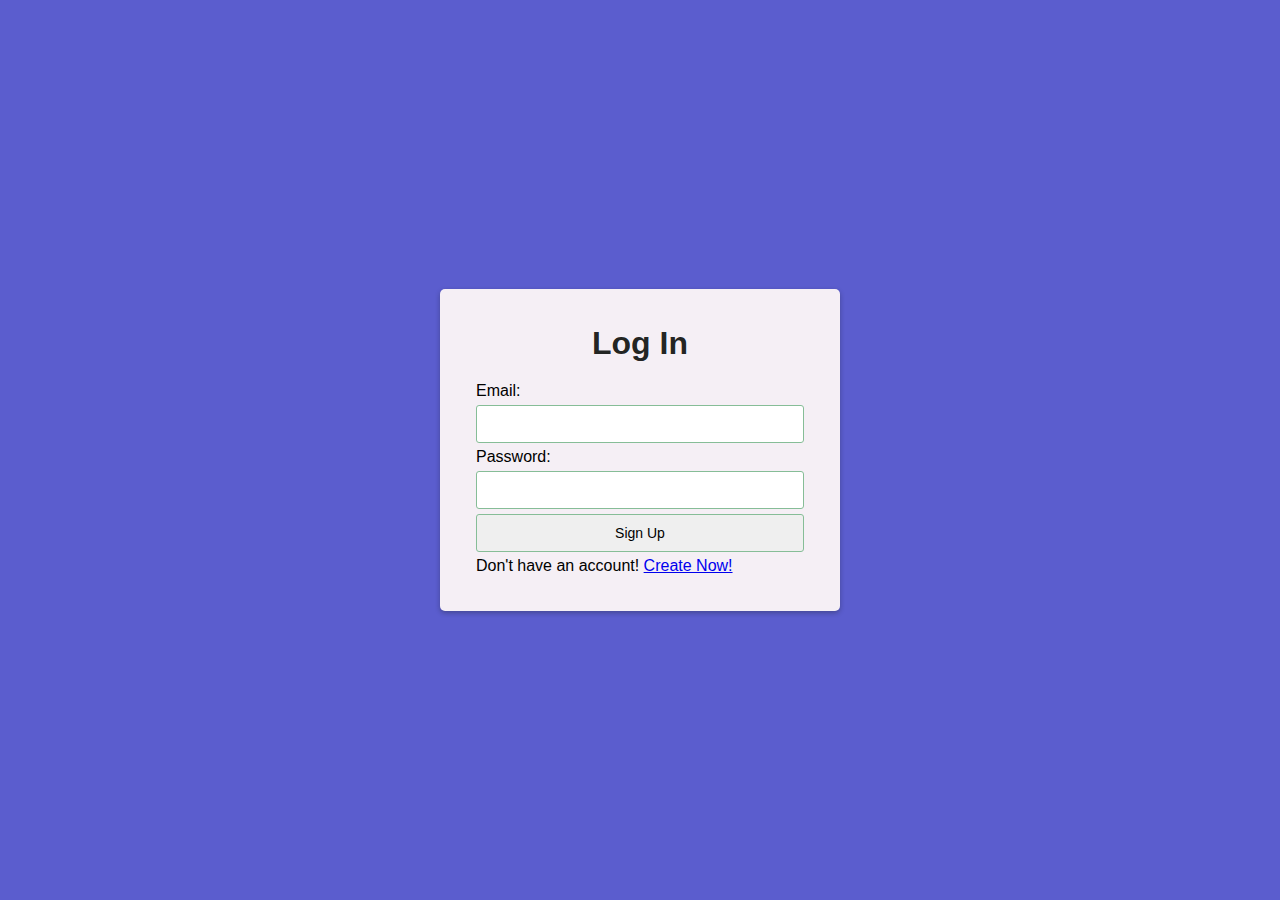
<file: login.html>
<!DOCTYPE html>
<html>
<head>
    <title>Login</title>
    <link rel="stylesheet" href="form.css">
</head>
<body>
    <div class="container">
        <form id="signup" class="form">
            <h1>Log In  </h1>
           
           
            <div class="form-field">
                <label for="email">Email:</label>
                <input type="text" name="email" id="email" autocomplete="off">
                <small></small>
            </div>
           
            <div class="form-field">
                <label for="password">Password:</label>
                <input type="password" name="password" id="password" autocomplete="off" onkeyup=" trigger()">

                <small></small>
            </div>
            <div class="form-field">
                <input type="submit" value="Sign Up">
            </div>  
            <div><p>Don't have an account! <a href="accnt.html">Create Now!</a></p></div>
        </form>
    </div>

    <script src="form.js"></script>
</body>
</html>
</file>
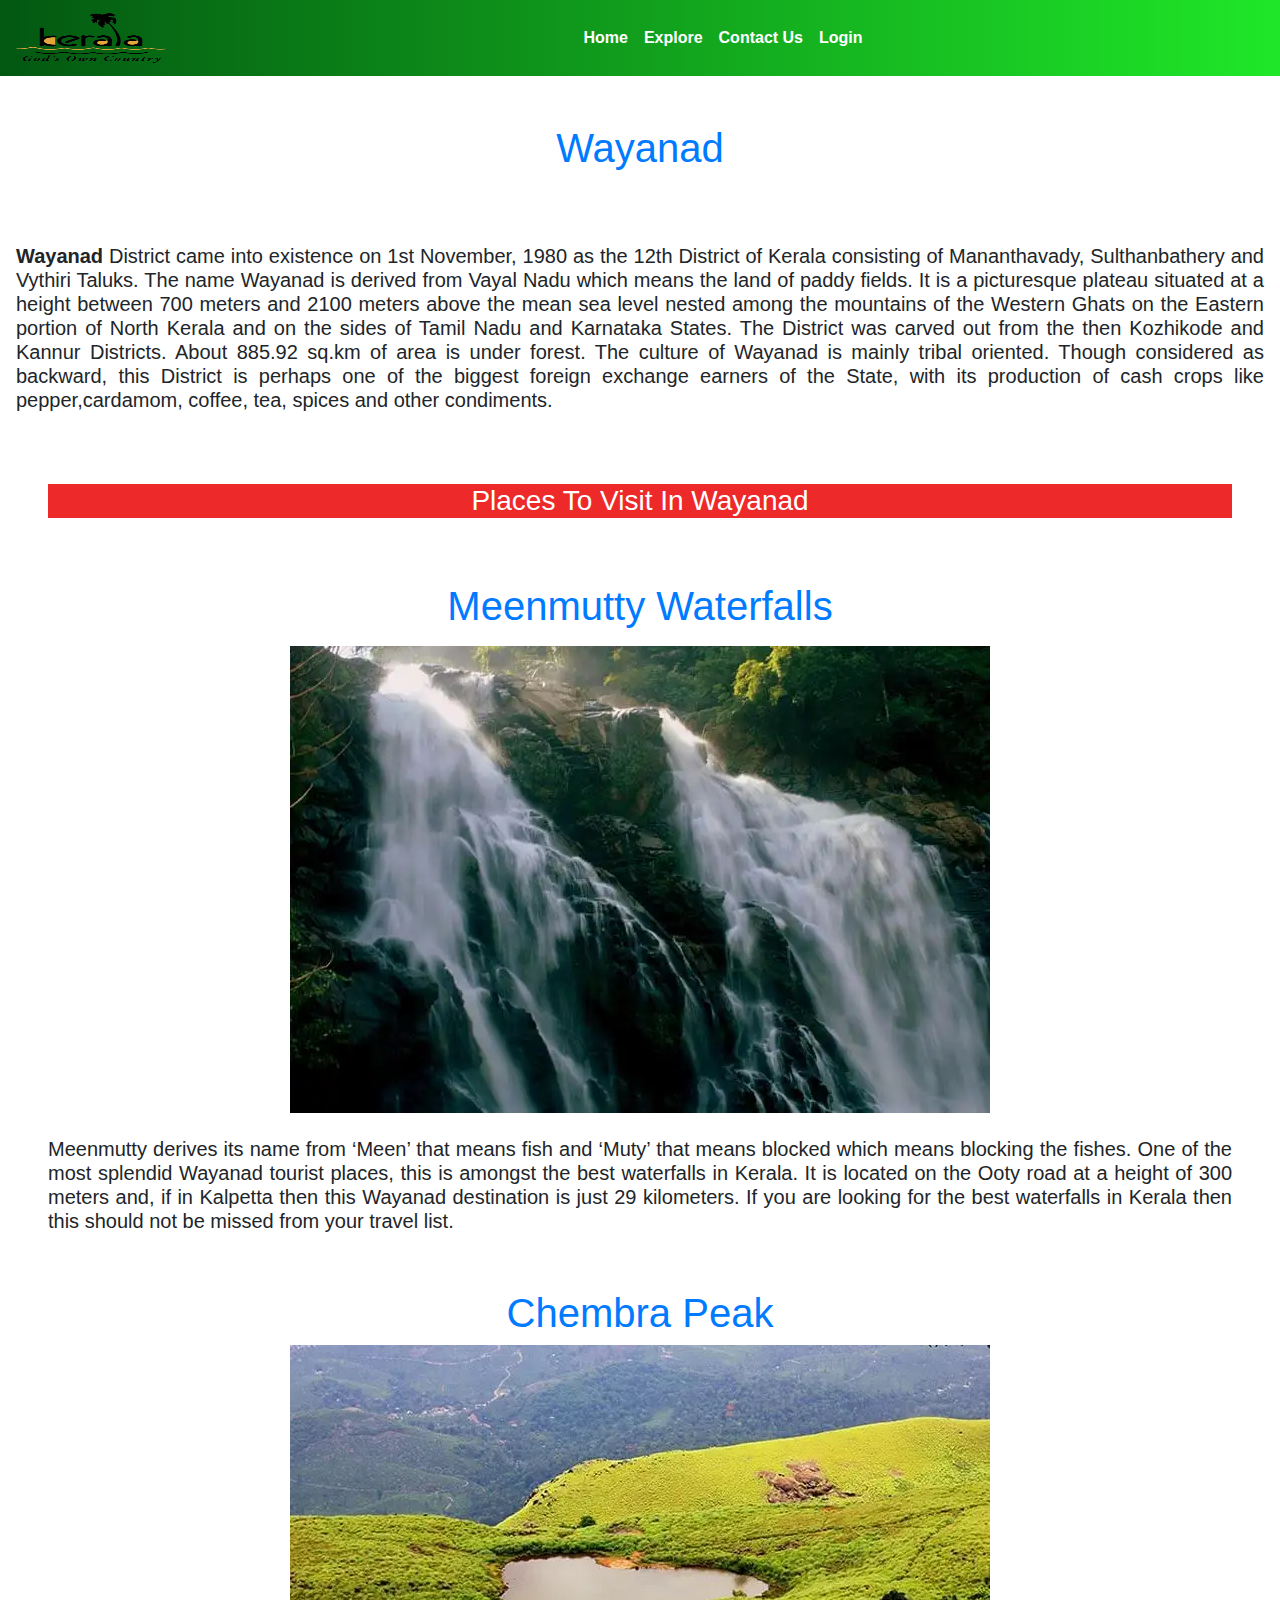
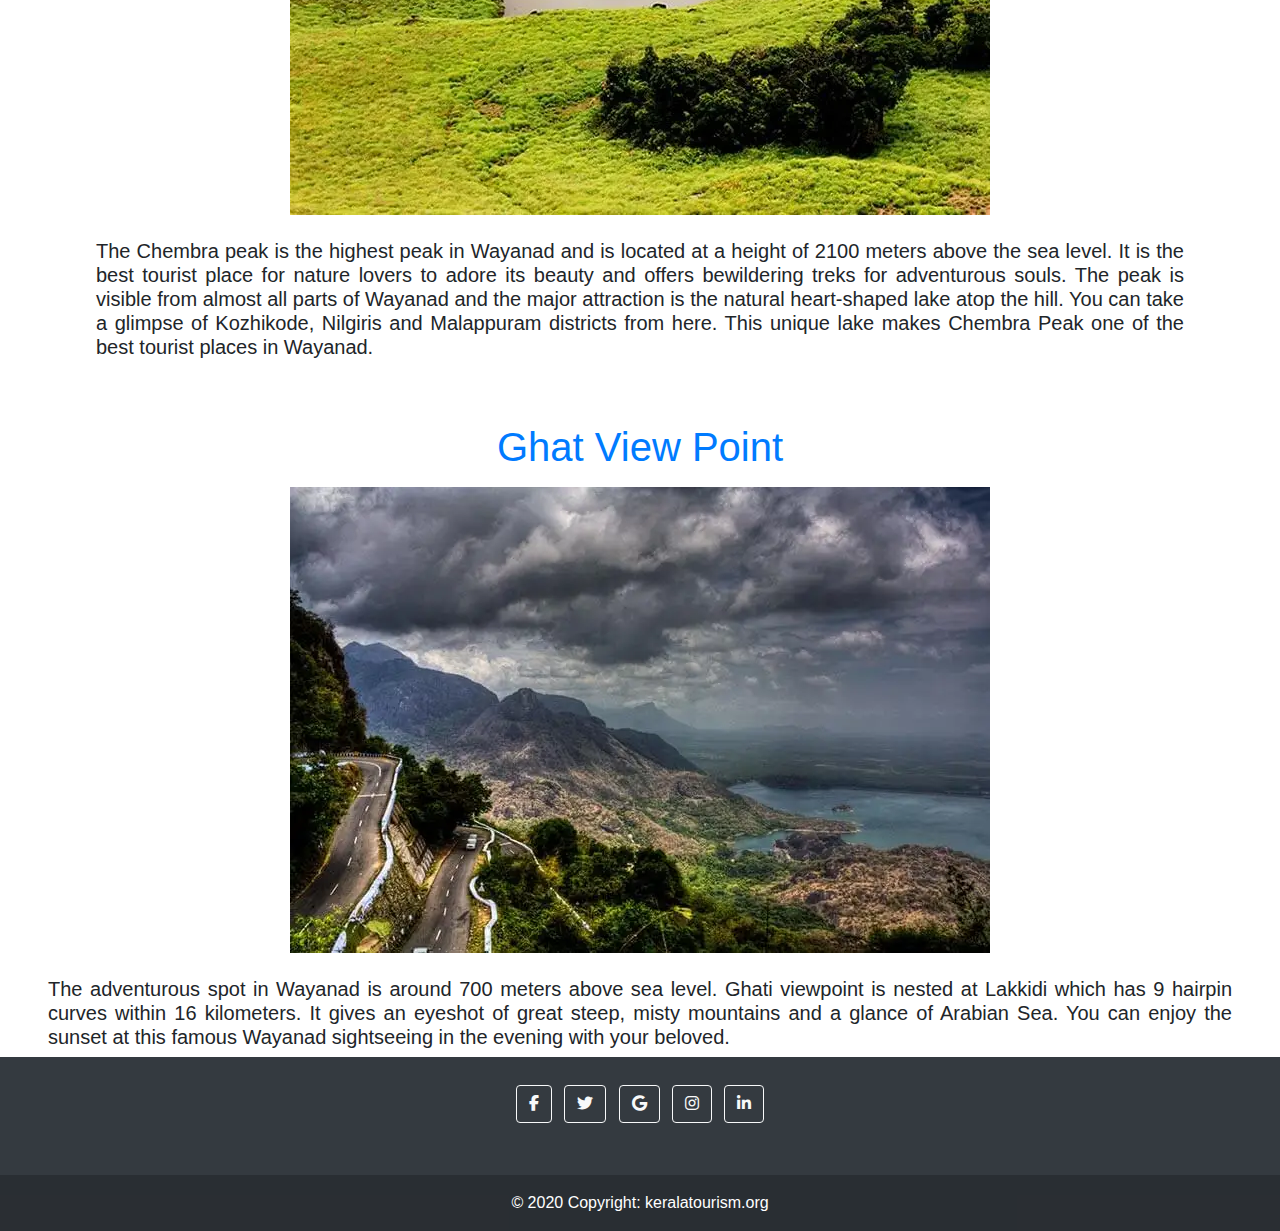
<file: waynad.html>
<!DOCTYPE html>
<html lang="en">
<head>
    <meta charset="UTF-8">
    <meta http-equiv="X-UA-Compatible" content="IE=edge">
    <meta name="viewport" content="width=device-width, initial-scale=1.0">
    <title>Wayanad</title>
    <link rel="stylesheet" href="https://cdnjs.cloudflare.com/ajax/libs/font-awesome/4.7.0/css/font-awesome.min.css">
  <script src="https://cdn.jsdelivr.net/npm/jquery@3.5.1/dist/jquery.slim.min.js" integrity="sha384-DfXdz2htPH0lsSSs5nCTpuj/zy4C+OGpamoFVy38MVBnE+IbbVYUew+OrCXaRkfj" crossorigin="anonymous"></script>
<script src="https://cdn.jsdelivr.net/npm/popper.js@1.16.1/dist/umd/popper.min.js" integrity="sha384-9/reFTGAW83EW2RDu2S0VKaIzap3H66lZH81PoYlFhbGU+6BZp6G7niu735Sk7lN" crossorigin="anonymous"></script>
<script src="https://cdn.jsdelivr.net/npm/bootstrap@4.6.1/dist/js/bootstrap.min.js" integrity="sha384-VHvPCCyXqtD5DqJeNxl2dtTyhF78xXNXdkwX1CZeRusQfRKp+tA7hAShOK/B/fQ2" crossorigin="anonymous"></script>
  <link rel="stylesheet" href="bootstrap.min.css">
  <link rel="stylesheet" href="style.css">
 <link rel="stylesheet" href=" https://cdnjs.cloudflare.com/ajax/libs/font-awesome/6.1.1/css/all.min.css">
</head>
<body>
    <nav class="navbar  navbar-expand-lg " >
        <a class="navbar-brand" href="#"><img src="clipart3633277.png" width="150px" height="50px" alt=""></a>
        <button class="navbar-toggler" type="button" data-toggle="collapse" data-target="#navbarNavAltMarkup" aria-controls="navbarNavAltMarkup" aria-expanded="true" aria-label="Toggle navigation">
          <span class="navbar-toggler-icon"></span>
        </button>
        <div class="collapse navbar-collapse" id="navbarNavAltMarkup">
          <div class="navbar-nav mx-auto">
            <a class="nav-link active font-weight-bold text-white" href="index.html">Home <span class="sr-only">(current)</span></a>
            <a class="nav-link font-weight-bold text-white" href="ex.html">Explore</a>
            <a class="nav-link  font-weight-bold text-white" href="#cot">Contact Us</a>
            <a class="nav-link  font-weight-bold text-white" href="login.html" >Login</a>
            
  
          </div>
        </div>
        </a>
       
      </nav>
      <div class="p-5">
        <h1 class="text-primary text-center" >
          Wayanad
        </h1>
    </div>
    
    <h5 class="text-justify p-3"> <b>Wayanad</b>  District came into existence on 1st November, 1980 as the 12th District of Kerala consisting of Mananthavady, Sulthanbathery and Vythiri Taluks. The name Wayanad is derived from Vayal Nadu which means the land of paddy fields. It is a picturesque plateau situated at a height between 700 meters and 2100 meters above the mean sea level nested among the mountains of the Western Ghats on the Eastern portion of North Kerala and on the sides of Tamil Nadu and Karnataka States. The District was carved out from the then Kozhikode and Kannur Districts. About 885.92 sq.km of area is under forest. The culture of Wayanad is mainly tribal oriented. Though considered as backward, this District is perhaps one of the biggest foreign exchange earners of the State, with its production of cash crops like pepper,cardamom, coffee, tea, spices and other condiments.
    </h5>
    <div class="p-5">
        <h3 class="text-white text-center" style="background-color: rgb(238, 41, 41);">
            Places To Visit In Wayanad
        </h3>
    </div>
    <div class="p-2">
        <h1 class="text-primary text-center" >
            Meenmutty Waterfalls
        </h1>
    </div>
    <img src="meenmutty-waterfalls.webp" class="mx-auto d-block pb-4">
    <h5 class="text-justify pl-5 pr-5"> Meenmutty derives its name from ‘Meen’ that means fish and ‘Muty’ that means blocked which means blocking the fishes. One of the most splendid Wayanad tourist places, this is amongst the best waterfalls in Kerala. It is located on the Ooty road at a height of 300 meters and, if in Kalpetta then this Wayanad destination is just 29 kilometers. If you are looking for the best waterfalls in Kerala then this should not be missed from  your travel list.
        </h5>
        <div class="p-5">
            <h1 class="text-primary text-center" >
                Chembra Peak
            </h1>
            <img src="Chembra-Lake.webp" class="mx-auto d-block pb-4">
            <h5 class="text-justify pl-5 pr-5">
                The Chembra peak is the highest peak in Wayanad and is located at a height of 2100 meters above the sea level. It is the best tourist place for nature lovers to adore its beauty and offers bewildering treks for adventurous souls. The peak is visible from almost all parts of Wayanad and the major attraction is the natural heart-shaped lake atop the hill. You can take a glimpse of Kozhikode, Nilgiris and Malappuram districts from here. This unique lake makes Chembra Peak one of the best tourist places in Wayanad.
            </h5>   
        </div>

        <div class="p-2">
            <h1 class="text-primary text-center" >
                Ghat View Point
            </h1>
        </div>   
        <img src="ghat-view-point.webp" class="mx-auto d-block pb-4"> 
        <h5 class="text-justify pl-5 pr-5">
            The adventurous spot in Wayanad is around 700 meters above sea level. Ghati viewpoint is nested at Lakkidi which has 9 hairpin curves within 16 kilometers. It gives an eyeshot of great steep, misty mountains and a glance of Arabian Sea. You can enjoy the sunset at this famous Wayanad sightseeing in the evening with your beloved.
        </h5> 
    </body>
    <footer class="bg-dark text-center text-white" id="cot">
        <!-- Grid container -->
        <div class="container p-4 pb-0">
          <!-- Section: Social media -->
          <section class="mb-4">
            <!-- Facebook -->
            <a class="btn btn-outline-light btn-floating m-1" href="#!" role="button"
              ><i class="fab fa-facebook-f"></i
            ></a>
      
            <!-- Twitter -->
            <a class="btn btn-outline-light btn-floating m-1" href="#!" role="button"
              ><i class="fab fa-twitter"></i
            ></a>
      
            <!-- Google -->
            <a class="btn btn-outline-light btn-floating m-1" href="#!" role="button"
              ><i class="fab fa-google"></i
            ></a>
      
            <!-- Instagram -->
            <a class="btn btn-outline-light btn-floating m-1" href="#!" role="button"
              ><i class="fab fa-instagram"></i
            ></a>
      
            <!-- Linkedin -->
            <a class="btn btn-outline-light btn-floating m-1" href="#!" role="button"
              ><i class="fab fa-linkedin-in"></i
            ></a>
      
          
           
          </section>
          <!-- Section: Social media -->
        </div>
        <!-- Grid container -->
      
        <!-- Copyright -->
        <div class="text-center p-3" style="background-color: rgba(0, 0, 0, 0.2);">
          © 2020 Copyright:
          <a class="text-white" href="#">keralatourism.org</a>
        </div>
        <!-- Copyright -->
      </footer>
</html>
</file>
<file: form.css>
@import url('https://fonts.googleapis.com/css?family=Open+Sans&display=swap');

:root {
    --error-color: #f80126;
    --success-color: #28a745;
    --warning-color: #ffc107;
}

* {
    margin: 0;
    padding: 0;
    box-sizing: border-box;
}


body {
font-family: 'Lucida Sans', 'Lucida Sans Regular', 'Lucida Grande', 'Lucida Sans Unicode', Geneva, Verdana, sans-serif;
    font-size: 16px;
    background-color: rgb(91, 93, 206);
       display: flex;
     flex-direction: column; 
    justify-content: center; 
    align-items: center;
     min-height: 100vh;
    margin: 0;
}

.container {
    background-color:rgb(245, 239, 245);
    padding: 1em;
    border-radius: 5px;
    box-shadow: 0 2px 5px rgba(17, 19, 17, 0.3);
    width: 400px;
}

.form {
    padding: 20px 20px;
    
}

.form h1 {
    font-size: 2em;
    text-align: center;
    margin-bottom: 20px;
    color: rgba(22, 24, 22, 0.966);

}

.form-field {
    margin-bottom: 5px;

}

.form-field label {
    display: block;
    color: rgb(0, 0, 0);
    margin-bottom: 5px;
}

.form-field input {
    border: solid 1px #86bd97;
    border-radius: 3px;
    padding: 10px;
    margin-bottom: 5px;
    font-size: 14px;
    display: block;
    width: 100%;
}

.form-field input:focus {
    outline: none;
}

.form-field.error input {
    border-color: var(--error-color);
}

.form-field.success input {
    border-color: var(--success-color);
}


.form-field small {
    color: var(--error-color);
}





form .indicator{
    height: 10px;
    margin: 10px 0;
    display: flex;
    align-items: center;
    justify-content: space-between;
    display: none;
  }
  form .indicator span{
    position: relative;
    height: 100%;
    width: 100%;
    background: lightgrey;
    border-radius: 5px;
  }
  form .indicator span:nth-child(2){
    margin: 0 3px;
  }
  form .indicator span.active:before{
    position: absolute;
    content: '';
    top: 0;
    left: 0;
    height: 100%;
    width: 100%;
    border-radius: 5px;
  }
  .indicator span.weak:before{
    background-color: #ff4757;
  }
  .indicator span.medium:before{
    background-color: orange;
  }
  .indicator span.strong:before{
    background-color: #23ad5c;
  }
  form .text{
    font-size: 20px;
    font-weight: 500;
    display: none;
    margin-bottom: -10px;
  }
  form .text.weak{
    color: #ff4757;
  }
  form .text.medium{
    color: orange;
  }
  form .text.strong{
    color: #23ad5c;
  }
</file>
<file: style.css>
.navbar{
    background-image: linear-gradient(-90deg,rgba(15, 230, 25, 0.932),rgb(3, 87, 17));
}
.container {
    position: relative;
  }
  .text-block {
    position: absolute;
    bottom: 20px;
    right: 20px;
    background-color: transparent;
    color: white;
    padding-left: 20px;
    padding-right: 20px;
</file>
